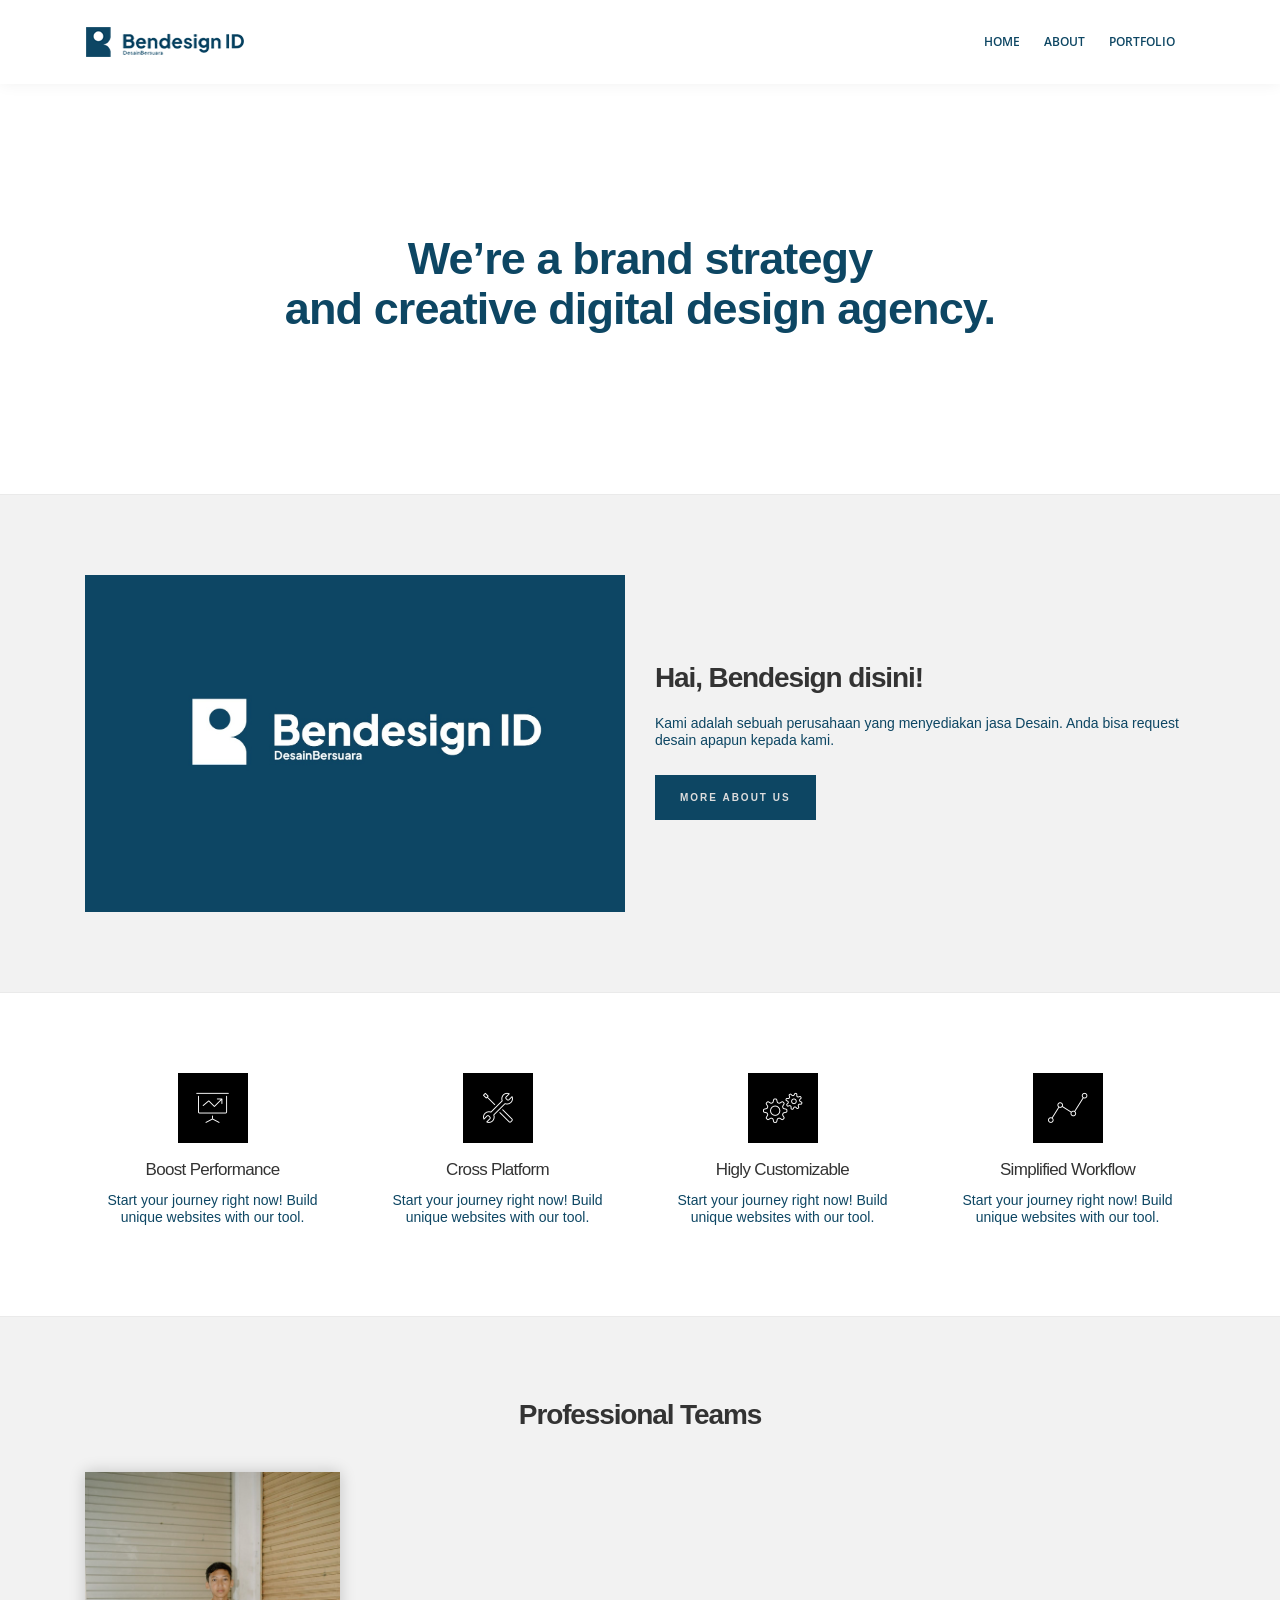
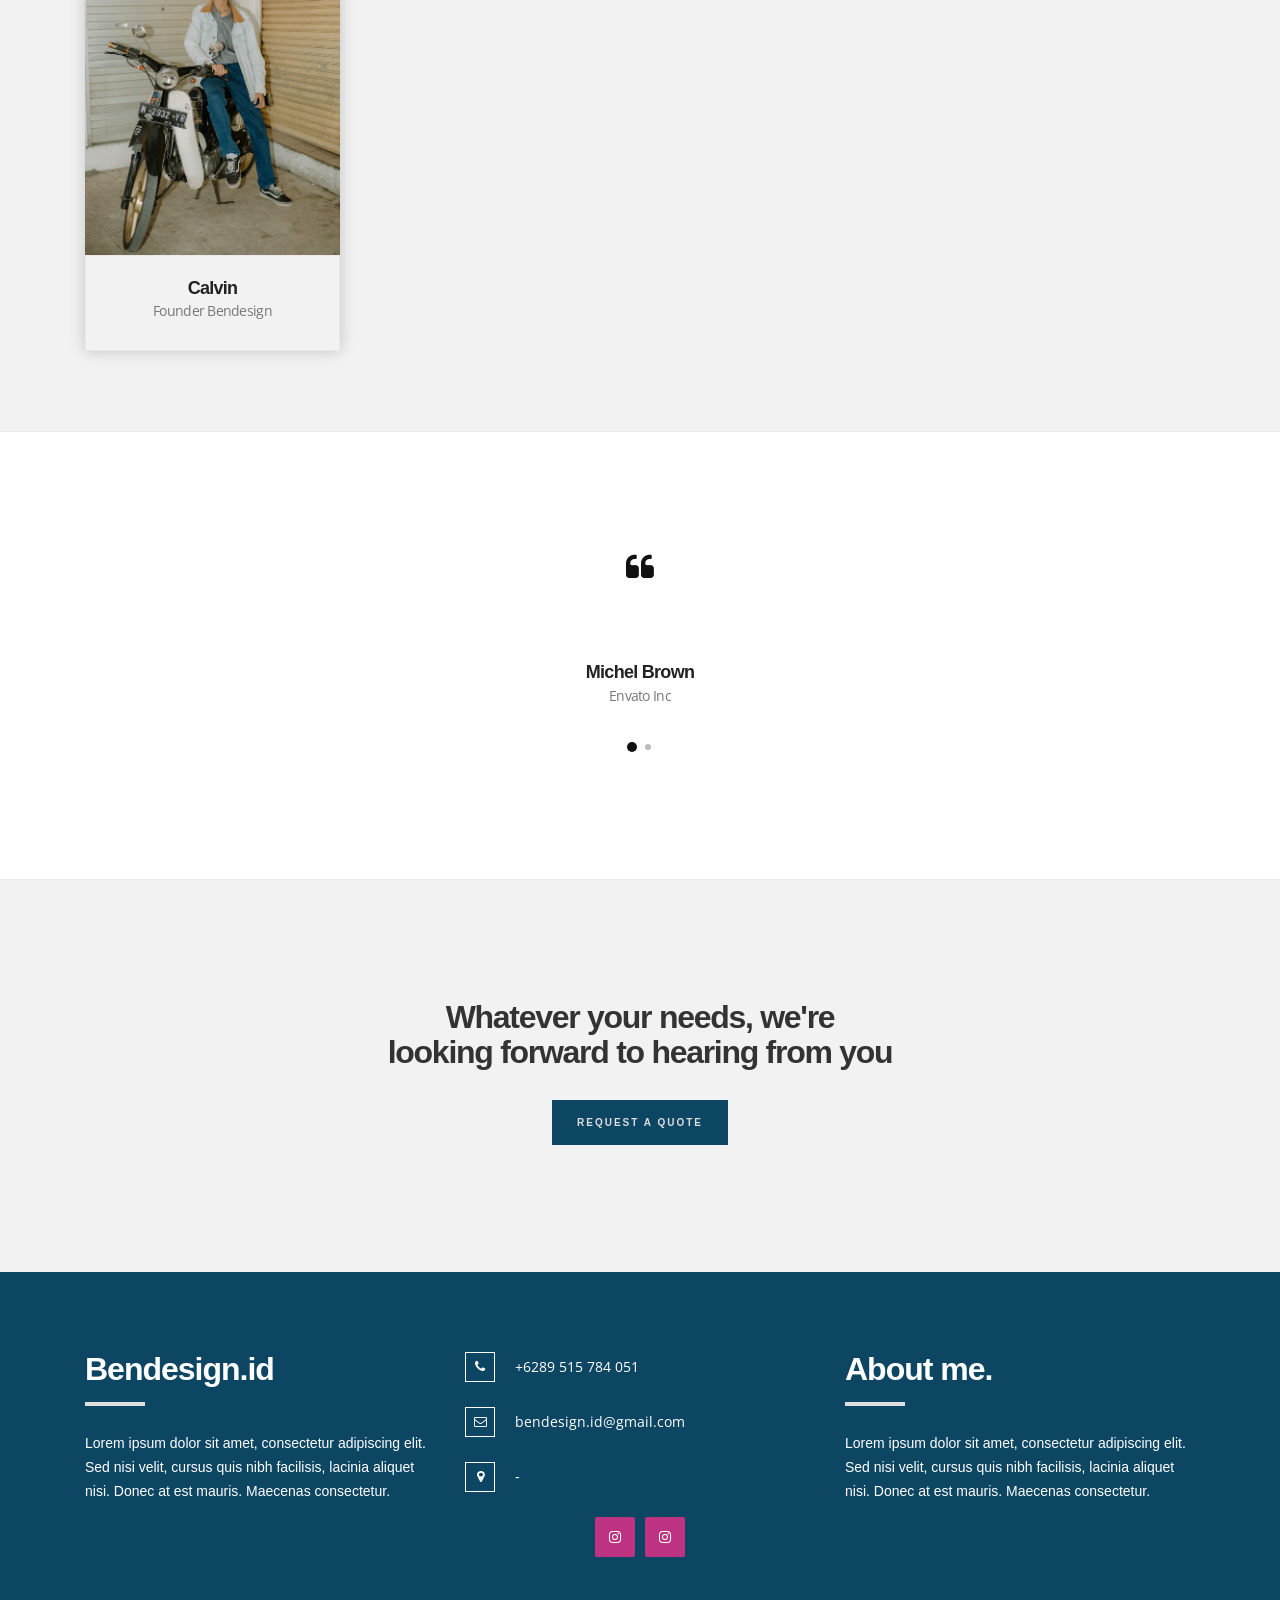
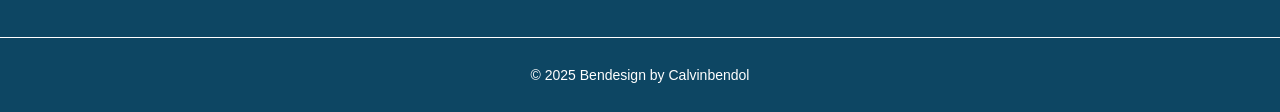
<file: about.html>
<!doctype html>
<!--[if lt IE 7]>      <html class="no-js lt-ie9 lt-ie8 lt-ie7" lang=""> <![endif]-->
<!--[if IE 7]>         <html class="no-js lt-ie9 lt-ie8" lang=""> <![endif]-->
<!--[if IE 8]>         <html class="no-js lt-ie9" lang=""> <![endif]-->
<!--[if gt IE 8]><!--> <html class="no-js" lang="en"> <!--<![endif]-->
    <head>
        <meta charset="utf-8">
        <meta name="viewport" content="width=device-width, initial-scale=1">
		<meta name="description" content="">
        <meta name="author" content="TeamXcel">
       
        <title>Bendesign | Design Studio</title>
        
		<link rel="shortcut icon" type="image/x-icon" href="img/Bendesign v2 no-01.png">

        <!-- Font Awesome Icons CSS -->
        <link rel="stylesheet" href="css/font-awesome.min.css">
        <!-- Themify Icons CSS -->
        <link rel="stylesheet" href="css/themify-icons.css">
        <!-- Elegant Font Icons CSS -->
        <link rel="stylesheet" href="css/elegant-font-icons.css">
        <!-- Elegant Line Icons CSS -->
        <link rel="stylesheet" href="css/elegant-line-icons.css">
        <!-- Animate Min CSS -->
        <link rel="stylesheet" href="css/animate.min.css">
		<!-- Bootstrap CSS -->
        <link rel="stylesheet" href="css/bootstrap.min.css">
		<!-- Venobox CSS -->
        <link rel="stylesheet" href="css/venobox/venobox.css">
		<!-- OWL-Carousel CSS -->
        <link rel="stylesheet" href="css/owl.carousel.css">
        <!-- Slick Nav CSS -->
        <link rel="stylesheet" href="css/slicknav.min.css">
		<!-- Main CSS -->
        <link rel="stylesheet" href="css/main.css">
		<!-- Responsive CSS -->
        <link rel="stylesheet" href="css/responsive.css">

        <script src="js/vendor/modernizr-2.8.3-respond-1.4.2.min.js"></script>
    </head>
    <body>
        <!--[if lt IE 8]>
            <p class="browserupgrade">You are using an <strong>outdated</strong> browser. Please <a href="http://browsehappy.com/">upgrade your browser</a> to improve your experience.</p>
        <![endif]-->
        
        <div class="site-preloader-wrap">
            <div class="spinner"></div>
        </div><!-- Preloader -->
        
        <header id="header" class="header-section">
            <div class="container">
                <div class="row d-flex align-items-center">
                    <div class="col-md-4">
                        <div class="site-branding">
                            <a href="#"><img src="img/Bende.png" alt="Brand"></a>
                        </div>
                    </div>
                    <div class="col-md-8  text-right">
                        <ul id="mainmenu" class="nav navbar-nav nav-menu">
                            <li class="active"> <a href="index.html">Home</a></li>
                            <li><a href="about.html">About</a></li>
                            <!-- <li><a href="services.html">Services</a></li> -->
                            <li><a href="portfolio.html">Portfolio</a></li>
                            <!-- <li><a href="blog.html">Blog</a> 
                                <ul>
                                   <li><a href="blog-single.html">Blog Single</a></li>
                                </ul>
                            </li> -->
                            <!-- <li> <a href="contact.html">Contact</a></li> -->
                        </ul>
                    </div>
                </div>
            </div>
        </header><!-- /Header Section -->
        
        <div class="header-height"></div>
        
        <section class="page-header bd-bottom padding">
            <div class="container">
                <div class="page-content text-center">
                    <h1>We’re a brand strategy <br> and creative digital design agency.</h1>
                </div>
            </div>
        </section><!-- /page-header -->
        
        <section class="about-section bg-grey bd-bottom padding">
            <div class="container">
                <div class="about-wrap row">
                    <div class="col-lg-6 sm-padding">
                        <img src="img/BendesignWallpape.jpeg" alt="img">
                    </div>
                    <div class="col-lg-6 sm-padding">
                        <div class="about-content">
                            <h2>Hai, Bendesign disini!</h2>
                            <h5 class="anjay">Kami adalah sebuah perusahaan yang menyediakan jasa Desain. Anda bisa request desain apapun kepada kami. <br> ‎ </h5>
                            <a href="#" class="default-btn">More About Us</a>
                        </div>
                    </div>
                </div>
            </div>
        </section><!-- /about-section -->
        
        <section class="service-section bd-bottom padding">
            <div class="container">
                <div class="row service-wrap">
                    <div class="col-lg-3 col-sm-6 sm-padding">
                        <div class="service-content text-center">
                            <i class="icon-presentation"></i>
                            <h3>Boost Performance</h3>
                            <h6>Start your journey right now! Build unique websites with our tool.</h6>
                        </div>
                    </div>
                    <div class="col-lg-3 col-sm-6 sm-padding">
                        <div class="service-content text-center">
                            <i class="icon-tools-2"></i>
                            <h3>Cross Platform</h3>
                            <h6>Start your journey right now! Build unique websites with our tool.</h6>
                        </div>
                    </div>
                    <div class="col-lg-3 col-sm-6 sm-padding">
                        <div class="service-content text-center">
                            <i class="icon-gears"></i>
                            <h3>Higly Customizable</h3>
                            <h6>Start your journey right now! Build unique websites with our tool.</h6>
                        </div>
                    </div>
                    <div class="col-lg-3 col-sm-6 sm-padding">
                        <div class="service-content text-center">
                            <i class="icon-linegraph"></i>
                            <h3>Simplified Workflow</h3>
                            <h6>Start your journey right now! Build unique websites with our tool.</h6>
                        </div>
                    </div>
                </div>
            </div>
        </section><!-- /service-section -->
        
        <section class="team-section bg-grey bd-bottom padding">
            <div class="container">
                <div class="section-heading mb-40 text-center">
                    <h2>Professional Teams</h2>
                </div>
                <div class="row team-wrap">
                    <div class="col-lg-3 col-sm-6 sm-padding">
                        <div class="team-box">
                            <img src="img/BRG05082.jpg" alt="img">
                            <div class="team-content">
                                <h3>Calvin <span>Founder Bendesign</span></h3>
                            </div>
                        </div>
                    </div>
                    <!-- <div class="col-lg-3 col-sm-6 sm-padding">
                        <div class="team-box">
                            <img src="img/team-2.jpg" alt="img">
                            <div class="team-content">
                                <h3>Veera Pamela <span>Google Inc</span></h3>
                            </div>
                        </div>
                    </div>
                    <div class="col-lg-3 col-sm-6 sm-padding">
                        <div class="team-box">
                            <img src="img/team-3.jpg" alt="img">
                            <div class="team-content">
                                <h3>Any Jakson <span>Behance Inc</span></h3>
                            </div>
                        </div>
                    </div>
                    <div class="col-lg-3 col-sm-6 sm-padding">
                        <div class="team-box">
                            <img src="img/team-4.jpg" alt="img">
                            <div class="team-content">
                                <h3>Michel Brown <span>Facebook Inc</span></h3>
                            </div>
                        </div>
                    </div> -->
                </div>
            </div>
        </section><!-- /team-section -->
        
        <section class="testimonial-section bd-bottom padding">
            <div class="container">
                <div id="testimonial-carousel" class="testimonial-carousel owl-carousel">
                    <div class="testi-item text-center">
                        <i class="fa fa-quote-left"></i>
                        <p>"The design is beautiful, elegant and minimal. The customer service was amazing, asked for a <br>404 page and they provided me one free of charge. "</p>
                        <h4>Michel Brown <span>Envato Inc</span></h4>
                    </div>
                    <div class="testi-item text-center">
                        <i class="fa fa-quote-left"></i>
                        <p>"The design is beautiful, elegant and minimal. The customer service was amazing, asked for a <br>404 page and they provided me one free of charge. "</p>
                        <h4>Michel Brown <span>Envato Inc</span></h4>
                    </div>    
                </div>
            </div>
        </section><!-- /testimonial-section -->
        
        <section class="cta-section bg-grey padding">
            <div class="container">
                <div class="cta-content text-center">
                    <h2>Whatever your needs, we're <br> looking forward to hearing from you</h2>
                    <a href="#" class="default-btn">Request a Quote</a>
                </div>
            </div>
        </section><!-- /cta-section -->
        
        <section class="footer-widget-section padding">
            <div class="container">
                <div class="row">
                    <div class="col-md-4 col-sm-6 xs-padding">
                        <div class="footer-widget">
                            <h2 class="text-white">Bendesign.id</h2>
                            <div class="sep"></div>
                            <p class="mb-0">Lorem ipsum dolor sit amet, consectetur adipiscing elit. Sed nisi velit, cursus quis nibh facilisis, lacinia aliquet nisi. Donec at est mauris. Maecenas consectetur.</p>
                        </div>
                    </div>
                    <div class="col-md-4 col-sm-6 xs-padding">
                        <div class="footer-widget">
                            <ul class="address">
                                <li><i class="fa fa-phone" style="color: #ffffff;"></i> <a href="#">+6289 515 784 051</a></li>
                                <li><i class="fa fa-envelope-o" style="color: #ffffff;"></i> <a href="bendesign.id@gmail.com">bendesign.id@gmail.com</a></li>
                                <li><i class="fa fa-map-marker" style="color: #ffffff;"></i> -</li>
                            </ul>
                            <ul class="social-icon">
                                <!-- <li class="facebook"><a href="#"><i class="fa fa-facebook"></i></a></li> -->
                                <!-- <li class="twitter"><a href="#"><i class="fa fa-twitter"></i></a></li> -->
                                <li class="instagram"><a href="https://instagram.com/bendesign.id"><i class="fa fa-instagram"></i></a></li>
                                <li class="instagram"><a href="https://instagram.com/calvinbendol"><i class="fa fa-instagram"></i></a></li>
                                <!-- <li class="pinterest"><a href="#"><i class="fa fa-pinterest"></i></a></li>
                                <li class="dribbble"><a href="#"><i class="fa fa-dribbble"></i></a></li> -->
                            </ul>
                        </div>
                    </div>
                    <div class="col-md-4 col-sm-6 xs-padding">
                        <div class="footer-widget">
                            <h2 class="text-white">About me.</h2>
                            <div class="sep"></div>
                            <p class="mb-0">Lorem ipsum dolor sit amet, consectetur adipiscing elit. Sed nisi velit, cursus quis nibh facilisis, lacinia aliquet nisi. Donec at est mauris. Maecenas consectetur.</p>
                        </div>
                    </div>
                </div>
            </div>
        </section><!-- /.footer-widget-section -->
        
        <footer class="copyright-text text-center">
            <div class="container">
                <p>&copy; 2025 Bendesign by Calvinbendol</p>
            </div>
        </footer><!-- /.copyright-text -->
        
		<a data-scroll href="#header" id="scroll-to-top"><i class="arrow_up"></i></a>
	
		<!-- jQuery Lib -->
		<script src="js/vendor/jquery-1.12.4.min.js"></script>
		<!-- Bootstrap JS -->
		<script src="js/vendor/bootstrap.min.js"></script>
		<!-- Tether JS -->
		<script src="js/vendor/tether.min.js"></script>
        <!-- Imagesloaded JS -->
        <script src="js/vendor/imagesloaded.pkgd.min.js"></script>
		<!-- OWL-Carousel JS -->
		<script src="js/vendor/owl.carousel.min.js"></script>
		<!-- isotope JS -->
		<script src="js/vendor/jquery.isotope.v3.0.2.js"></script>
		<!-- Smooth Scroll JS -->
		<script src="js/vendor/smooth-scroll.min.js"></script>
		<!-- venobox JS -->
		<script src="js/vendor/venobox.min.js"></script>
        <!-- Slick Nav JS -->
        <script src="js/vendor/jquery.slicknav.min.js"></script>
        <!-- Wow JS -->
		<script src="js/vendor/wow.min.js"></script>
		<!-- Contact JS -->
		<script src="js/contact.js"></script>
		<!-- Main JS -->
		<script src="js/main.js"></script>

    </body>
</html>
</file>
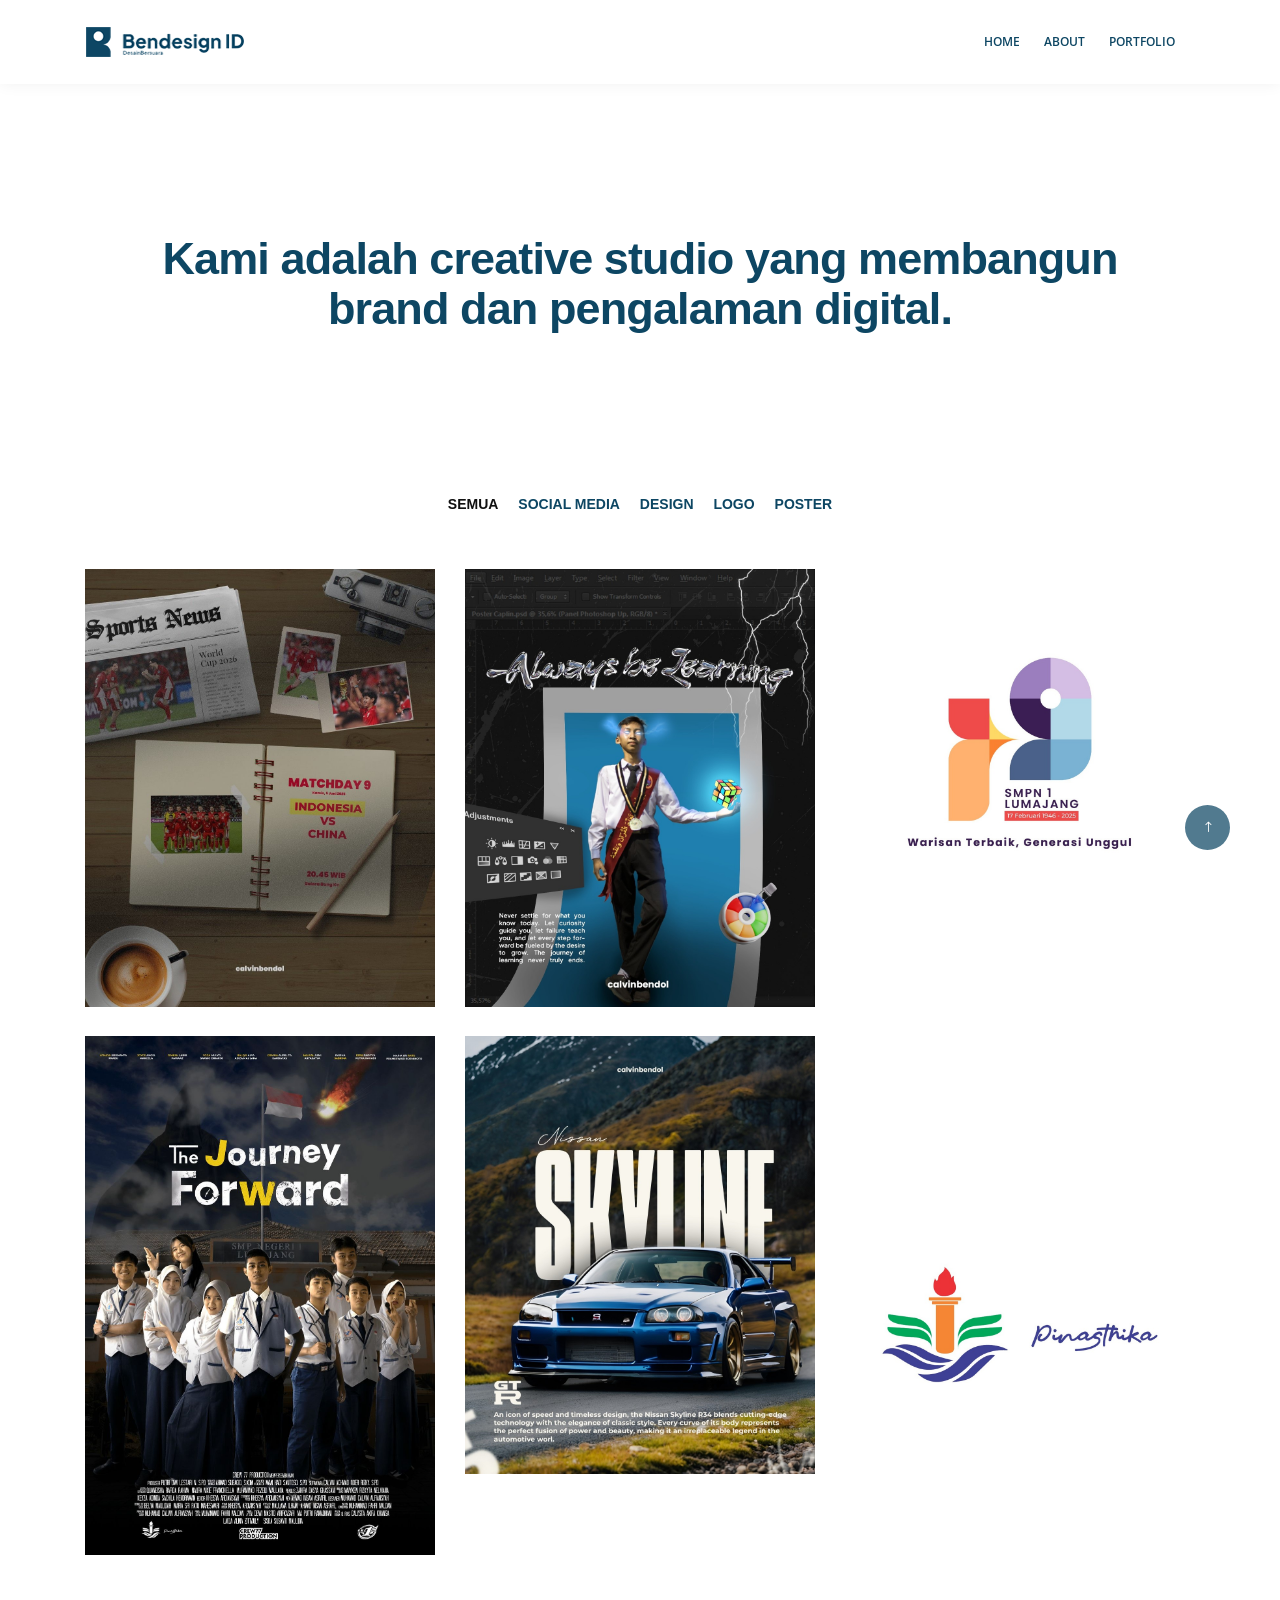
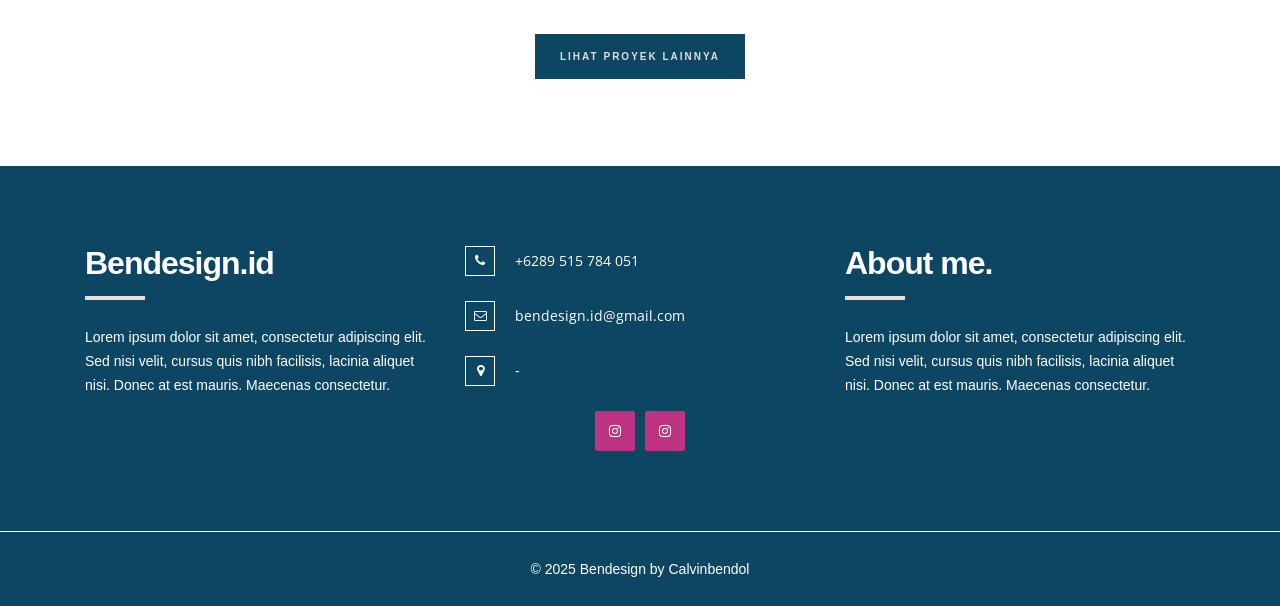
<file: port.html>
<!doctype html>
<!--[if lt IE 7]>      <html class="no-js lt-ie9 lt-ie8 lt-ie7" lang=""> <![endif]-->
<!--[if IE 7]>         <html class="no-js lt-ie9 lt-ie8" lang=""> <![endif]-->
<!--[if IE 8]>         <html class="no-js lt-ie9" lang=""> <![endif]-->
<!--[if gt IE 8]><!--> <html class="no-js" lang="en"> <!--<![endif]-->
    <head>
        <meta charset="utf-8">
        <meta name="viewport" content="width=device-width, initial-scale=1.0">
		<meta name="description" content="">
        <meta name="author" content="TeamXcel">
       
        <title>Bendesign | Design Studio</title>
        
		<link rel="shortcut icon" type="image/x-icon" href="img/Bendesign v2 no-01.png">

        <!-- Font Awesome Icons CSS -->
        <link rel="stylesheet" href="css/font-awesome.min.css">
        <!-- Themify Icons CSS -->
        <link rel="stylesheet" href="css/themify-icons.css">
        <!-- Elegant Font Icons CSS -->
        <link rel="stylesheet" href="css/elegant-font-icons.css">
        <!-- Elegant Line Icons CSS -->
        <link rel="stylesheet" href="css/elegant-line-icons.css">
		<!-- Bootstrap CSS -->
        <link rel="stylesheet" href="css/bootstrap.min.css">
        <!-- CSS Animation -->
        <link rel="stylesheet" href="css/animate.min.css">
		<!-- Venobox CSS -->
        <link rel="stylesheet" href="css/venobox/venobox.css">
		<!-- OWL-Carousel CSS -->
        <link rel="stylesheet" href="css/owl.carousel.css">
        <!-- Slick Nav CSS -->
        <link rel="stylesheet" href="css/slicknav.min.css">
		<!-- Main CSS -->
        <link rel="stylesheet" href="css/main.css">
		<!-- Responsive CSS -->
        <link rel="stylesheet" href="css/responsive.css">

        <script src="js/vendor/modernizr-2.8.3-respond-1.4.2.min.js"></script>
    </head>
    <body>
        <!--[if lt IE 8]>
            <p class="browserupgrade">You are using an <strong>outdated</strong> browser. Please <a href="http://browsehappy.com/">upgrade your browser</a> to improve your experience.</p>
        <![endif]-->
        
        <div class="site-preloader-wrap">
            <div class="spinner"></div>
        </div><!-- Preloader -->
        
        <header id="header" class="header-section">
            <div class="container">
                <div class="row d-flex align-items-center">
                    <div class="col-md-4">
                        <div class="site-branding">
                            <a href="#"><img src="img/Bende.png" alt="Brand"></a>
                        </div>
                    </div>
                    <div class="col-md-8  text-right">
                        <ul id="mainmenu" class="nav navbar-nav nav-menu">
                            <li class="active"> <a href="index.html">Home</a></li>
                            <li><a href="about.html">About</a></li>
                            <!-- <li><a href="services.html">Services</a></li> -->
                            <li><a href="portfolio.html">Portfolio</a></li>
                            <!-- <li><a href="blog.html">Blog</a>  -->
                                <!-- <ul>
                                   <li><a href="blog-single.html">Blog Single</a></li>
                                </ul> -->
                            </li>
                            <!-- <li> <a href="contact.html">Contact</a></li> -->
                        </ul>
                    </div>
                </div>
            </div>
        </header><!-- /Header Section -->
        
        <div class="header-height"></div>
        
        <section class="hero-section">
            <div class="container">
                <div class="hero-content text-center">
                    <h1>Kami adalah creative studio yang membangun <br> brand dan pengalaman digital.</h1>
                </div>
            </div>
            <span class="scroll-down"></span>
        </section><!-- /Hero Section -->
        
        <section class="portfolio-section padding">
            <div class="container">
               <div class="row">
                    <ul class="portfolio-filter text-center mb-30">
                        <li class="active" data-filter="*">Semua</li>
                        <li data-filter=".sosialmedia">Social Media</li>
                        <li data-filter=".design">Design</li>
                        <li data-filter=".logo">Logo</li>
                        <li data-filter=".poster">Poster</li>
                    </ul><!-- /.Work filter -->
                </div>
                <div class="row portfolio-items">
                    <div class="col-md-4 col-sm-6 pd-15 single-item sosialmedia design">
                        <div class="portfolio-box">
                            <img src="img/PosterMDINAvsCH.jpeg" alt="img">
                            <div class="portfolio-inner">
                                <div class="portfolio-content">
                                    <h3><a href="#1">Poster Matchday</a></h3>
                                    <span>Sosial Media</span>
                                </div>
                            </div>
                        </div>
                    </div><!-- /Portfolio-1 -->
                    <div class="col-md-4 col-sm-6 pd-15 single-item design sosialmedia">
                        <div class="portfolio-box">
                            <img src="img/PosterCapli.jpeg" alt="img">
                            <div class="portfolio-inner">
                                <div class="portfolio-content">
                                    <h3><a href="#1">Individual Poster</a></h3>
                                    <span>Design</span>
                                </div>
                            </div>
                        </div>
                    </div><!-- /Portfolio-2 -->
                    <div class="col-md-4 col-sm-6 pd-15 single-item logo marketing">
                        <div class="portfolio-box">
                            <img src="img/LogoHutSPENSALU-0.jpeg" alt="img">
                            <div class="portfolio-inner">
                                <div class="portfolio-content">
                                    <h3><a href="#1">Logo HUT</a></h3>
                                    <span>Logo Design</span>
                                </div>
                            </div>
                        </div>
                    </div><!-- /Portfolio-3 -->
                    <div class="col-md-4 col-sm-6 pd-15 single-item design poster">
                        <div class="portfolio-box">
                            <img src="img/PosterFilmVTSRevisi2x-mi.jpeg" alt="img">
                            <div class="portfolio-inner">
                                <div class="portfolio-content">
                                    <h3><a href="#1">Poster VTS Official</a></h3>
                                    <span>Poster</span>
                                </div>
                            </div>
                        </div>
                    </div><!-- /Portfolio-4 -->
                    <div class="col-md-4 col-sm-6 pd-15 single-item design sosialmedia">
                        <div class="portfolio-box">
                            <img src="img/PosterMobi.jpeg" alt="img">
                            <div class="portfolio-inner">
                                <div class="portfolio-content">
                                    <h3><a href="#1">Poster Mobil</a></h3>
                                    <span>Design</span>
                                </div>
                            </div>
                        </div>
                    </div><!-- /Portfolio-5 -->
                    <div class="col-md-4 col-sm-6 pd-15 single-item logo design">
                        <div class="portfolio-box">
                            <img src="img/LogoAngkatanNoBG-0.jpeg" alt="img">
                            <div class="portfolio-inner">
                                <div class="portfolio-content">
                                    <h3><a href="#1">Logo Angkatan</a></h3>
                                    <span>Logo</span>
                                </div>
                            </div>
                        </div>
                    </div><!-- /Portfolio-6 -->
                </div>
                <div class="load-more-btn text-center mt-30">
                    <a href="portfolio.html" class="default-btn">Lihat Proyek Lainnya</a>
                </div>
            </div>
        </section><!-- /Portfolio Section -->

        <section class="footer-widget-section padding">
            <div class="container">
                <div class="row">
                    <div class="col-md-4 col-sm-6 xs-padding">
                        <div class="footer-widget">
                            <h2 class="text-white">Bendesign.id</h2>
                            <div class="sep"></div>
                            <p class="mb-0">Lorem ipsum dolor sit amet, consectetur adipiscing elit. Sed nisi velit, cursus quis nibh facilisis, lacinia aliquet nisi. Donec at est mauris. Maecenas consectetur.</p>
                        </div>
                    </div>
                    <div class="col-md-4 col-sm-6 xs-padding">
                        <div class="footer-widget">
                            <ul class="address">
                                <li><i class="fa fa-phone" style="color: #ffffff;"></i> <a href="#">+6289 515 784 051</a></li>
                                <li><i class="fa fa-envelope-o" style="color: #ffffff;"></i> <a href="bendesign.id@gmail.com">bendesign.id@gmail.com</a></li>
                                <li><i class="fa fa-map-marker" style="color: #ffffff;"></i> -</li>
                            </ul>
                            <ul class="social-icon">
                                <!-- <li class="facebook"><a href="#"><i class="fa fa-facebook"></i></a></li>
                                <li class="twitter"><a href="#"><i class="fa fa-twitter"></i></a></li> -->
                                <li class="instagram"><a href="https://instagram.com/bendesign.id"><i class="fa fa-instagram"></i></a></li>
                                <li class="instagram"><a href="https://instagram.com/calvinbendol"><i class="fa fa-instagram"></i></a></li>
                                <!-- <li class="pinterest"><a href="#"><i class="fa fa-pinterest"></i></a></li>
                                <li class="dribbble"><a href="#"><i class="fa fa-dribbble"></i></a></li> -->
                            </ul>
                        </div>
                    </div>
                    <div class="col-md-4 col-sm-6 xs-padding">
                        <div class="footer-widget">
                            <h2 class="text-white">About me.</h2>
                            <div class="sep"></div>
                            <p class="mb-0">Lorem ipsum dolor sit amet, consectetur adipiscing elit. Sed nisi velit, cursus quis nibh facilisis, lacinia aliquet nisi. Donec at est mauris. Maecenas consectetur.</p>
                        </div>
                    </div>
                </div>
            </div>
        </section><!-- /.footer-widget-section -->
        
        <footer class="copyright-text text-center">
            <div class="container">
                <p>&copy; 2025 Bendesign by Calvinbendol</p>
            </div>
        </footer><!-- /.copyright-text -->
        
		<a data-scroll href="#header" id="scroll-to-top"><i class="arrow_up"></i></a>
	
		<!-- jQuery Lib -->
		<script src="js/vendor/jquery-1.12.4.min.js"></script>
		<!-- Bootstrap JS -->
		<script src="js/vendor/bootstrap.min.js"></script>
		<!-- Tether JS -->
		<script src="js/vendor/tether.min.js"></script>
        <!-- Imagesloaded JS -->
        <script src="js/vendor/imagesloaded.pkgd.min.js"></script>
		<!-- OWL-Carousel JS -->
		<script src="js/vendor/owl.carousel.min.js"></script>
		<!-- isotope JS -->
		<script src="js/vendor/jquery.isotope.v3.0.2.js"></script>
		<!-- Smooth Scroll JS -->
		<script src="js/vendor/smooth-scroll.min.js"></script>
		<!-- venobox JS -->
		<script src="js/vendor/venobox.min.js"></script>
        <!-- Slick Nav JS -->
        <script src="js/vendor/jquery.slicknav.min.js"></script>
        <!-- Wow JS -->
		<script src="js/vendor/wow.min.js"></script>
		<!-- Contact JS -->
		<script src="js/contact.js"></script>
		<!-- Main JS -->
		<script src="js/main.js"></script>

    </body>
</html>
</file>
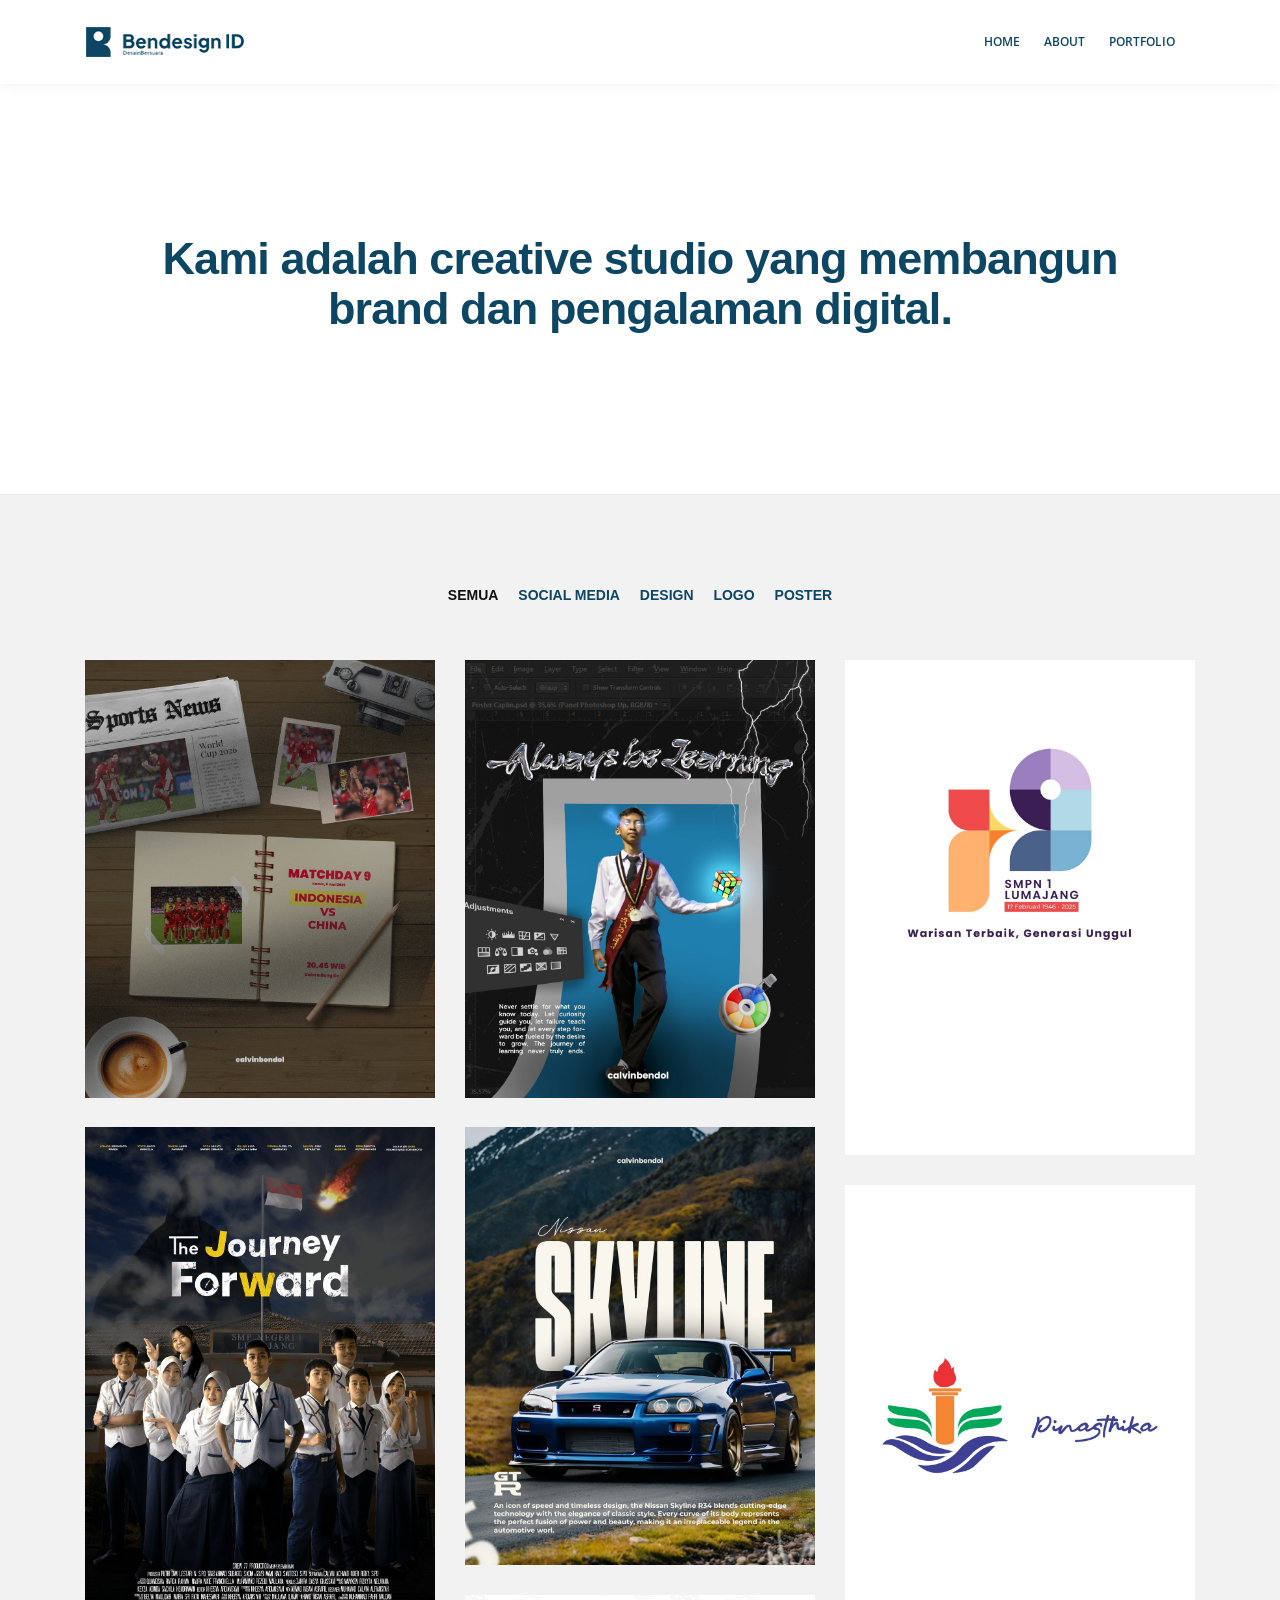
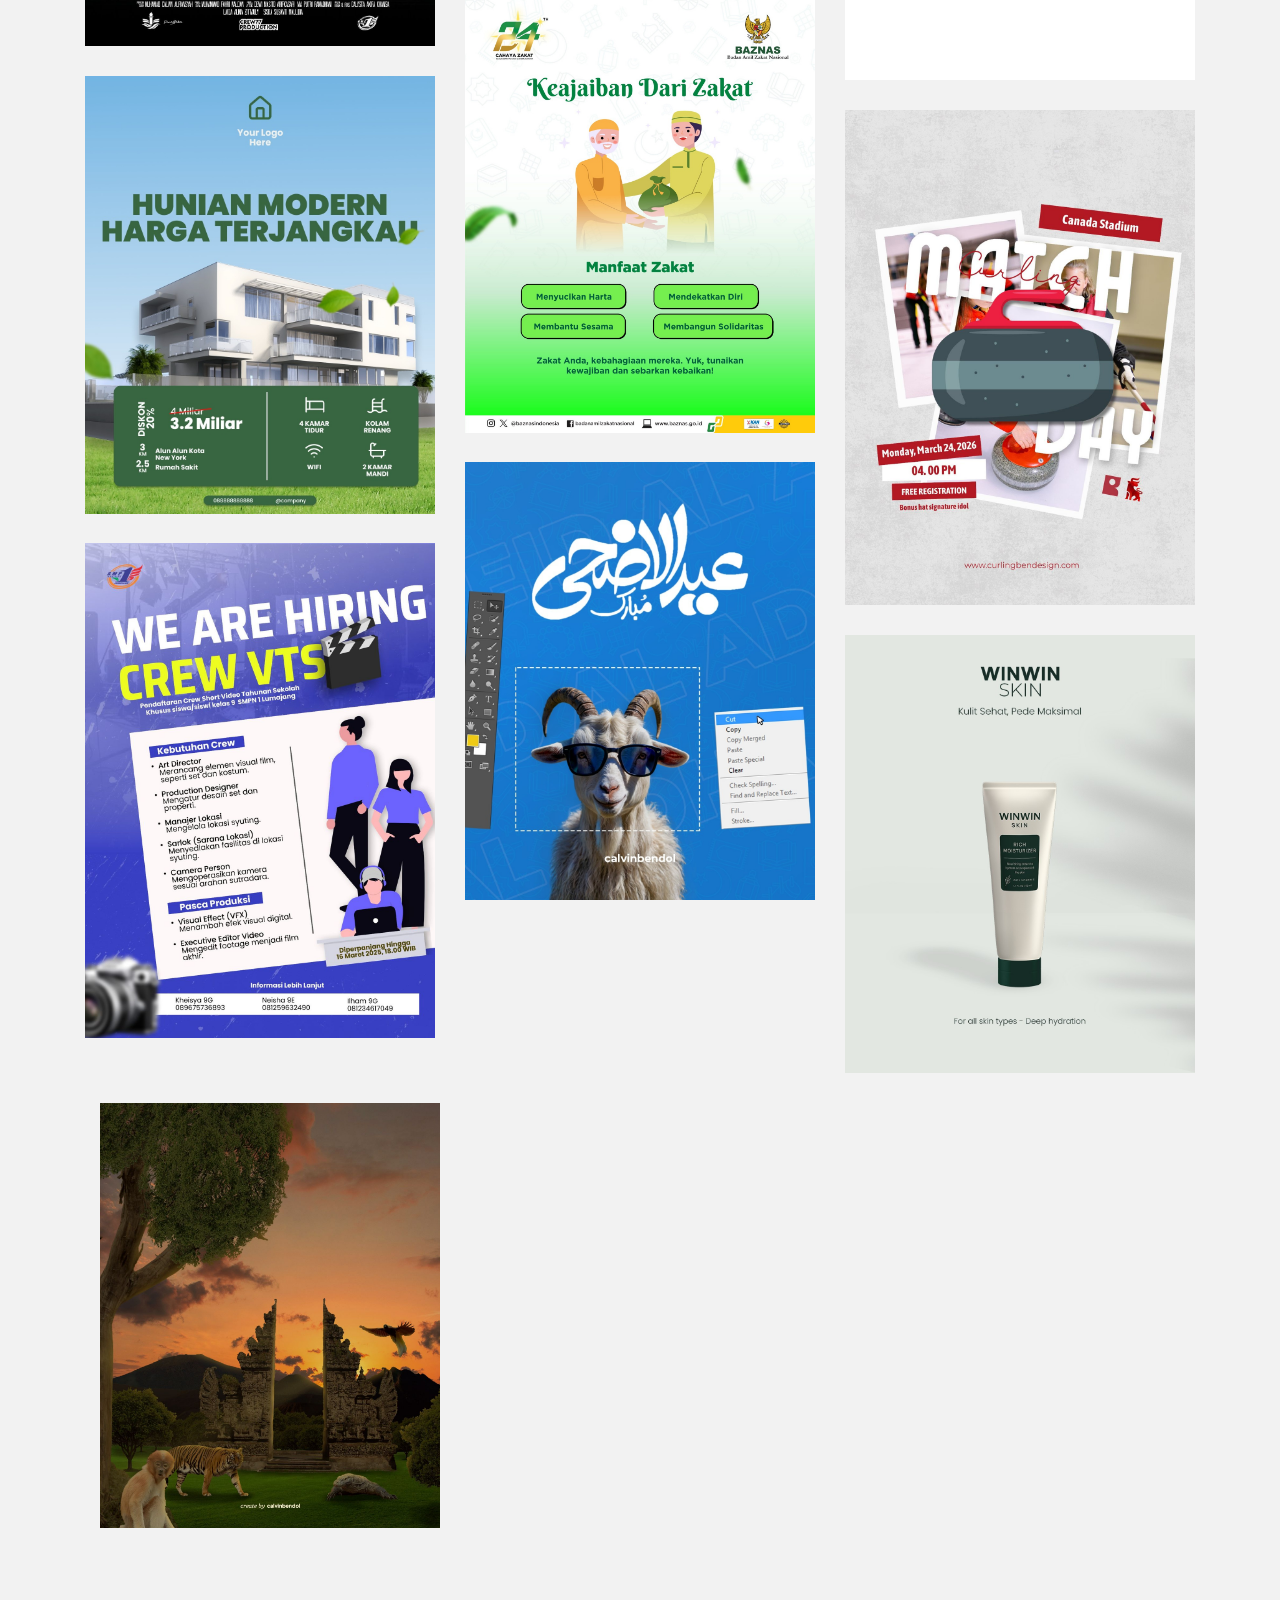
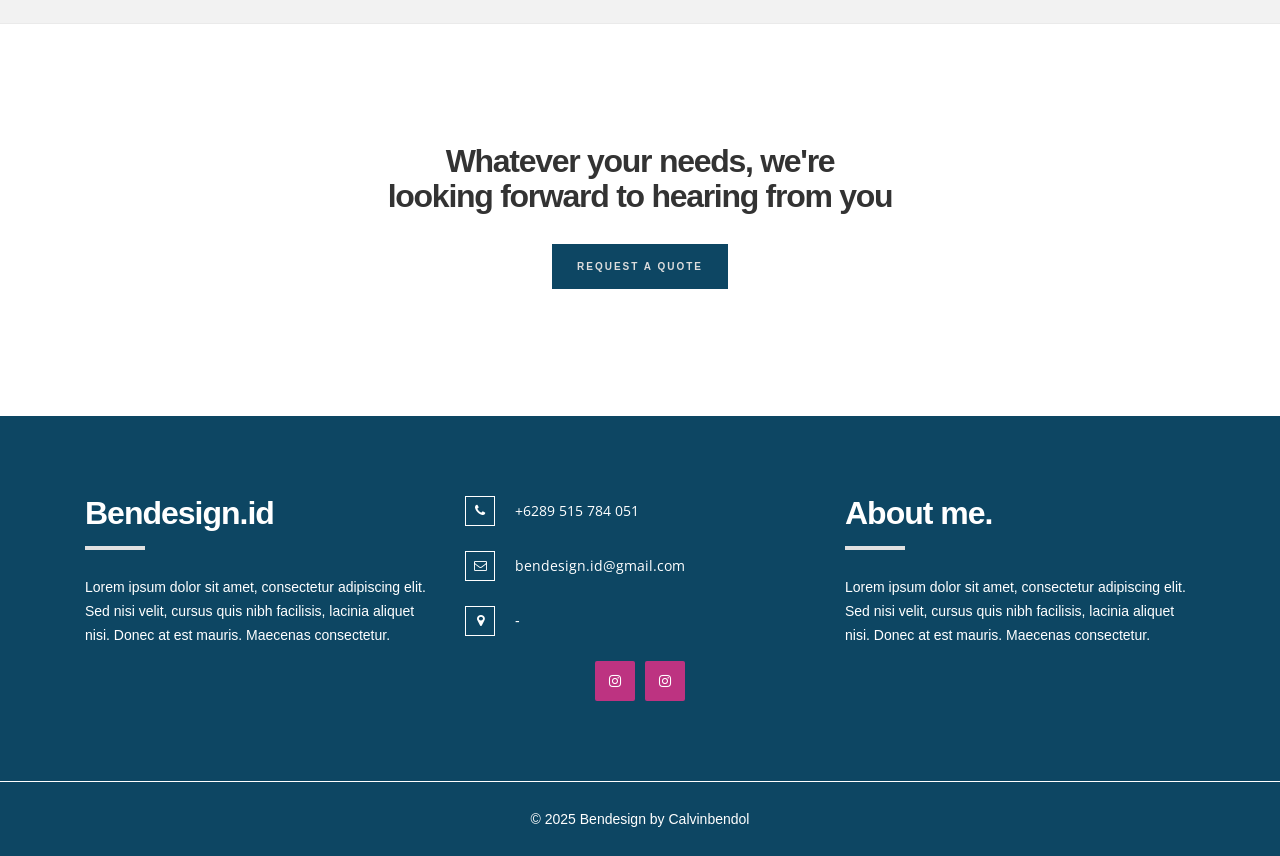
<file: portfolio.html>
<!doctype html>
<!--[if lt IE 7]>      <html class="no-js lt-ie9 lt-ie8 lt-ie7" lang=""> <![endif]-->
<!--[if IE 7]>         <html class="no-js lt-ie9 lt-ie8" lang=""> <![endif]-->
<!--[if IE 8]>         <html class="no-js lt-ie9" lang=""> <![endif]-->
<!--[if gt IE 8]><!--> <html class="no-js" lang="en"> <!--<![endif]-->
    <head>
        <meta charset="utf-8">
        <meta name="viewport" content="width=device-width, initial-scale=1">
		<meta name="description" content="">
        <meta name="author" content="TeamXcel">
       
        <title>Bendesign | Design Studio</title>
        
		<link rel="shortcut icon" type="image/x-icon" href="img/Bendesign v2 no-01.png">

        <!-- Font Awesome Icons CSS -->
        <link rel="stylesheet" href="css/font-awesome.min.css">
        <!-- Themify Icons CSS -->
        <link rel="stylesheet" href="css/themify-icons.css">
        <!-- Elegant Font Icons CSS -->
        <link rel="stylesheet" href="css/elegant-font-icons.css">
        <!-- Elegant Line Icons CSS -->
        <link rel="stylesheet" href="css/elegant-line-icons.css">
        <!-- Animate Min CSS -->
        <link rel="stylesheet" href="css/animate.min.css">
		<!-- Bootstrap CSS -->
        <link rel="stylesheet" href="css/bootstrap.min.css">
		<!-- Venobox CSS -->
        <link rel="stylesheet" href="css/venobox/venobox.css">
		<!-- OWL-Carousel CSS -->
        <link rel="stylesheet" href="css/owl.carousel.css">
        <!-- Slick Nav CSS -->
        <link rel="stylesheet" href="css/slicknav.min.css">
		<!-- Main CSS -->
        <link rel="stylesheet" href="css/main.css">
		<!-- Responsive CSS -->
        <link rel="stylesheet" href="css/responsive.css">

        <script src="js/vendor/modernizr-2.8.3-respond-1.4.2.min.js"></script>
    </head>
    <body>
        <!--[if lt IE 8]>
            <p class="browserupgrade">You are using an <strong>outdated</strong> browser. Please <a href="http://browsehappy.com/">upgrade your browser</a> to improve your experience.</p>
        <![endif]-->
        
        <div class="site-preloader-wrap">
            <div class="spinner"></div>
        </div><!-- Preloader -->
        
        <header id="header" class="header-section">
            <div class="container">
                <div class="row d-flex align-items-center">
                    <div class="col-md-4">
                        <div class="site-branding">
                            <a href="#"><img src="img/Bende.png" alt="Brand"></a>
                        </div>
                    </div>
                    <div class="col-md-8  text-right">
                        <ul id="mainmenu" class="nav navbar-nav nav-menu">
                            <li class="active"> <a href="index.html">Home</a></li>
                            <li><a href="about.html">About</a></li>
                            <!-- <li><a href="services.html">Services</a></li> -->
                            <li><a href="portfolio.html">Portfolio</a></li>
                            <!-- <li><a href="blog.html">Blog</a> 
                                <ul>
                                   <li><a href="blog-single.html">Blog Single</a></li>
                                </ul>
                            </li> -->
                            <!-- <li> <a href="contact.html">Contact</a></li> -->
                        </ul>
                    </div>
                </div>
            </div>
        </header><!-- /Header Section -->
        
        <div class="header-height"></div>
        
        <section class="page-header bd-bottom padding">
            <div class="container">
                <div class="page-content text-center">
                    <h1>Kami adalah creative studio yang membangun <br> brand dan pengalaman digital.</h1>
                </div>
            </div>
        </section><!-- /page-header -->
        
        <section class="portfolio-inner-section bg-grey bd-bottom padding">
            <div class="container">
               <div class="row">
                    <ul class="portfolio-filter text-center mb-30">
                        <li class="active" data-filter="*">Semua</li>
                        <li data-filter=".sosialmedia">Social Media</li>
                        <li data-filter=".design">Design</li>
                        <li data-filter=".logo">Logo</li>
                        <li data-filter=".poster">Poster</li>
                    </ul><!-- /.Work filter -->
                </div>
                <div class="row portfolio-items">
                    <div class="col-md-4 col-sm-6 pd-15 single-item sosialmedia design">
                        <div class="portfolio-box">
                            <img src="img/PosterMDINAvsCH.jpeg" alt="img">
                            <div class="portfolio-inner">
                                <div class="portfolio-content">
                                    <h3><a href="#1">Poster Matchday</a></h3>
                                    <span>Sosial Media</span>
                                </div>
                            </div>
                        </div>
                    </div><!-- /Portfolio-1 -->
                    <div class="col-md-4 col-sm-6 pd-15 single-item design sosialmedia">
                        <div class="portfolio-box">
                            <img src="img/PosterCapli.jpeg" alt="img">
                            <div class="portfolio-inner">
                                <div class="portfolio-content">
                                    <h3><a href="#1">Individual Poster</a></h3>
                                    <span>Design</span>
                                </div>
                            </div>
                        </div>
                    </div><!-- /Portfolio-2 -->
                    <div class="col-md-4 col-sm-6 pd-15 single-item logo marketing">
                        <div class="portfolio-box">
                            <img src="img/LogoHutSPENSALU-0.jpeg" alt="img">
                            <div class="portfolio-inner">
                                <div class="portfolio-content">
                                    <h3><a href="#1">Logo HUT</a></h3>
                                    <span>Logo Design</span>
                                </div>
                            </div>
                        </div>
                    </div><!-- /Portfolio-3 -->
                    <div class="col-md-4 col-sm-6 pd-15 single-item design poster">
                        <div class="portfolio-box">
                            <img src="img/PosterFilmVTSRevisi2x-mi.jpeg" alt="img">
                            <div class="portfolio-inner">
                                <div class="portfolio-content">
                                    <h3><a href="#1">Poster VTS Official</a></h3>
                                    <span>Poster</span>
                                </div>
                            </div>
                        </div>
                    </div><!-- /Portfolio-4 -->
                    <div class="col-md-4 col-sm-6 pd-15 single-item design sosialmedia">
                        <div class="portfolio-box">
                            <img src="img/PosterMobi.jpeg" alt="img">
                            <div class="portfolio-inner">
                                <div class="portfolio-content">
                                    <h3><a href="#1">Poster Mobil</a></h3>
                                    <span>Design</span>
                                </div>
                            </div>
                        </div>
                    </div><!-- /Portfolio-5 -->
                    <div class="col-md-4 col-sm-6 pd-15 single-item logo design">
                        <div class="portfolio-box">
                            <img src="img/LogoAngkatanNoBG-0.jpeg" alt="img">
                            <div class="portfolio-inner">
                                <div class="portfolio-content">
                                    <h3><a href="#1">Logo Angkatan</a></h3>
                                    <span>Logo</span>
                                </div>
                            </div>
                        </div>
                    </div><!-- /Portfolio-6 -->
                    <div class="col-md-4 col-sm-6 pd-15 single-item poster design">
                        <div class="portfolio-box">
                            <img src="img/PosterHUT1200x1500pxWhite_Ne.jpeg" alt="img">
                            <div class="portfolio-inner">
                                <div class="portfolio-content">
                                    <h3><a href="#1">Poster Lomba</a></h3>
                                    <span>Poster</span>
                                </div>
                            </div>
                        </div>
                    </div><!-- /Portfolio-7 -->
                    <div class="col-md-4 col-sm-6 pd-15 single-item design poster">
                        <div class="portfolio-box">
                            <img src="img/PosterPerumaha.jpeg" alt="img">
                            <div class="portfolio-inner">
                                <div class="portfolio-content">
                                    <h3><a href="#1">Poster Perumahan</a></h3>
                                    <span>Poster</span>
                                </div>
                            </div>
                        </div>
                    </div><!-- /Portfolio-8 -->
                    <div class="col-md-4 col-sm-6 pd-15 single-item poster design">
                        <div class="portfolio-box">
                            <img src="img/CURLIN.jpeg" alt="img">
                            <div class="portfolio-inner">
                                <div class="portfolio-content">
                                    <h3><a href="#1">Poster Olahraga</a></h3>
                                    <span>Poster</span>
                                </div>
                            </div>
                        </div>
                    </div><!-- /Portfolio-9 -->
                    <div class="col-md-4 col-sm-6 pd-15 single-item poster design sosialmedia">
                        <div class="portfolio-box">
                            <img src="img/HappyEidAdh.jpeg" alt="img">
                            <div class="portfolio-inner">
                                <div class="portfolio-content">
                                    <h3><a href="#1">Poster Sosial Media</a></h3>
                                    <span>Poster Sosial Media</span>
                                </div>
                            </div>
                        </div>
                    </div><!-- /Portfolio-10 -->
                    <div class="col-md-4 col-sm-6 pd-15 single-item poster design">
                        <div class="portfolio-box">
                            <img src="img/HiringCrewVTS.jpeg" alt="img">
                            <div class="portfolio-inner">
                                <div class="portfolio-content">
                                    <h3><a href="#1">Poster Requirement</a></h3>
                                    <span>Poster</span>
                                </div>
                            </div>
                        </div>
                    </div><!-- /Portfolio-11 -->
                    <div class="col-md-4 col-sm-6 pd-15 single-item poster design">
                        <div class="portfolio-box">
                            <img src="img/PosterAnjayyh.jpeg" alt="img">
                            <div class="portfolio-inner">
                                <div class="portfolio-content">
                                    <h3><a href="#1">Poster Manipulasi</a></h3>
                                    <span>Poster</span>
                                </div>
                            </div>
                        </div>
                    </div><!-- /Portfolio-12 -->
					</div><!-- /Portfolio-12 --><div class="col-md-4 col-sm-6 pd-15 single-item poster design">
                        <div class="portfolio-box">
                            <img src="img/DigitalImaging.jpg" alt="img">
                            <div class="portfolio-inner">
                                <div class="portfolio-content">
                                    <h3><a href="#1">Digital Imaging</a></h3>
                                    <span>Poster</span>
                                </div>
                            </div>
                        </div>
                    </div><!-- /Portfolio-13 -->
                </div>
                <!-- <div class="load-more-btn text-center mt-30">
                    <a href="#" class="default-btn">Load More Projects</a>
                </div> -->
            </div>
        </section><!-- /Portfolio Section -->
        
        <section class="cta-section padding">
            <div class="container">
                <div class="cta-content text-center">
                    <h2>Whatever your needs, we're <br> looking forward to hearing from you</h2>
                    <a href="#" class="default-btn">Request a Quote</a>
                </div>
            </div>
        </section><!-- /cta-section -->
        
        <section class="footer-widget-section padding">
            <div class="container">
                <div class="row">
                    <div class="col-md-4 col-sm-6 xs-padding">
                        <div class="footer-widget">
                            <h2 class="text-white">Bendesign.id</h2>
                            <div class="sep"></div>
                            <p class="mb-0">Lorem ipsum dolor sit amet, consectetur adipiscing elit. Sed nisi velit, cursus quis nibh facilisis, lacinia aliquet nisi. Donec at est mauris. Maecenas consectetur.</p>
                        </div>
                    </div>
                    <div class="col-md-4 col-sm-6 xs-padding">
                        <div class="footer-widget">
                            <ul class="address">
                                <li><i class="fa fa-phone" style="color: #ffffff;"></i> <a href="#">+6289 515 784 051</a></li>
                                <li><i class="fa fa-envelope-o" style="color: #ffffff;"></i> <a href="bendesign.id@gmail.com">bendesign.id@gmail.com</a></li>
                                <li><i class="fa fa-map-marker" style="color: #ffffff;"></i> -</li>
                            </ul>
                            <ul class="social-icon">
                                <!-- <li class="facebook"><a href="#"><i class="fa fa-facebook"></i></a></li> -->
                                <!-- <li class="twitter"><a href="#"><i class="fa fa-twitter"></i></a></li> -->
                                <li class="instagram"><a href="https://instagram.com/bendesign.id"><i class="fa fa-instagram"></i></a></li>
                                <li class="instagram"><a href="https://instagram.com/calvinbendol"><i class="fa fa-instagram"></i></a></li>
                                <!-- <li class="pinterest"><a href="#"><i class="fa fa-pinterest"></i></a></li>
                                <li class="dribbble"><a href="#"><i class="fa fa-dribbble"></i></a></li> -->
                            </ul>
                        </div>
                    </div>
                    <div class="col-md-4 col-sm-6 xs-padding">
                        <div class="footer-widget">
                            <h2 class="text-white">About me.</h2>
                            <div class="sep"></div>
                            <p class="mb-0">Lorem ipsum dolor sit amet, consectetur adipiscing elit. Sed nisi velit, cursus quis nibh facilisis, lacinia aliquet nisi. Donec at est mauris. Maecenas consectetur.</p>
                        </div>
                    </div>
                </div>
            </div>
        </section><!-- /.footer-widget-section -->
        
        <footer class="copyright-text text-center">
            <div class="container">
                <p>&copy; 2025 Bendesign by Calvinbendol</p>
            </div>
        </footer><!-- /.copyright-text -->
        
		<a data-scroll href="#header" id="scroll-to-top"><i class="arrow_up"></i></a>
	
		<!-- jQuery Lib -->
		<script src="js/vendor/jquery-1.12.4.min.js"></script>
		<!-- Bootstrap JS -->
		<script src="js/vendor/bootstrap.min.js"></script>
		<!-- Tether JS -->
		<script src="js/vendor/tether.min.js"></script>
        <!-- Imagesloaded JS -->
        <script src="js/vendor/imagesloaded.pkgd.min.js"></script>
		<!-- OWL-Carousel JS -->
		<script src="js/vendor/owl.carousel.min.js"></script>
		<!-- isotope JS -->
		<script src="js/vendor/jquery.isotope.v3.0.2.js"></script>
		<!-- Smooth Scroll JS -->
		<script src="js/vendor/smooth-scroll.min.js"></script>
		<!-- venobox JS -->
		<script src="js/vendor/venobox.min.js"></script>
        <!-- Slick Nav JS -->
        <script src="js/vendor/jquery.slicknav.min.js"></script>
        <!-- Wow JS -->
		<script src="js/vendor/wow.min.js"></script>
		<!-- Contact JS -->
		<script src="js/contact.js"></script>
		<!-- Main JS -->
		<script src="js/main.js"></script>

    </body>
</html>
</file>
<file: css/themify-icons.css>
@font-face{font-family:themify;src:url(../fonts/themify.eot?-fvbane);src:url(../fonts/themify.eot?#iefix-fvbane) format('embedded-opentype'),url(../fonts/themify.woff?-fvbane) format('woff'),url(../fonts/themify.ttf?-fvbane) format('truetype'),url(../fonts/themify.svg?-fvbane#themify) format('svg');font-weight:400;font-style:normal}[class*=" ti-"],[class^=ti-]{font-family:themify;speak:none;font-style:normal;font-weight:400;font-variant:normal;text-transform:none;line-height:1;-webkit-font-smoothing:antialiased;-moz-osx-font-smoothing:grayscale}.ti-wand:before{content:"\e600"}.ti-volume:before{content:"\e601"}.ti-user:before{content:"\e602"}.ti-unlock:before{content:"\e603"}.ti-unlink:before{content:"\e604"}.ti-trash:before{content:"\e605"}.ti-thought:before{content:"\e606"}.ti-target:before{content:"\e607"}.ti-tag:before{content:"\e608"}.ti-tablet:before{content:"\e609"}.ti-star:before{content:"\e60a"}.ti-spray:before{content:"\e60b"}.ti-signal:before{content:"\e60c"}.ti-shopping-cart:before{content:"\e60d"}.ti-shopping-cart-full:before{content:"\e60e"}.ti-settings:before{content:"\e60f"}.ti-search:before{content:"\e610"}.ti-zoom-in:before{content:"\e611"}.ti-zoom-out:before{content:"\e612"}.ti-cut:before{content:"\e613"}.ti-ruler:before{content:"\e614"}.ti-ruler-pencil:before{content:"\e615"}.ti-ruler-alt:before{content:"\e616"}.ti-bookmark:before{content:"\e617"}.ti-bookmark-alt:before{content:"\e618"}.ti-reload:before{content:"\e619"}.ti-plus:before{content:"\e61a"}.ti-pin:before{content:"\e61b"}.ti-pencil:before{content:"\e61c"}.ti-pencil-alt:before{content:"\e61d"}.ti-paint-roller:before{content:"\e61e"}.ti-paint-bucket:before{content:"\e61f"}.ti-na:before{content:"\e620"}.ti-mobile:before{content:"\e621"}.ti-minus:before{content:"\e622"}.ti-medall:before{content:"\e623"}.ti-medall-alt:before{content:"\e624"}.ti-marker:before{content:"\e625"}.ti-marker-alt:before{content:"\e626"}.ti-arrow-up:before{content:"\e627"}.ti-arrow-right:before{content:"\e628"}.ti-arrow-left:before{content:"\e629"}.ti-arrow-down:before{content:"\e62a"}.ti-lock:before{content:"\e62b"}.ti-location-arrow:before{content:"\e62c"}.ti-link:before{content:"\e62d"}.ti-layout:before{content:"\e62e"}.ti-layers:before{content:"\e62f"}.ti-layers-alt:before{content:"\e630"}.ti-key:before{content:"\e631"}.ti-import:before{content:"\e632"}.ti-image:before{content:"\e633"}.ti-heart:before{content:"\e634"}.ti-heart-broken:before{content:"\e635"}.ti-hand-stop:before{content:"\e636"}.ti-hand-open:before{content:"\e637"}.ti-hand-drag:before{content:"\e638"}.ti-folder:before{content:"\e639"}.ti-flag:before{content:"\e63a"}.ti-flag-alt:before{content:"\e63b"}.ti-flag-alt-2:before{content:"\e63c"}.ti-eye:before{content:"\e63d"}.ti-export:before{content:"\e63e"}.ti-exchange-vertical:before{content:"\e63f"}.ti-desktop:before{content:"\e640"}.ti-cup:before{content:"\e641"}.ti-crown:before{content:"\e642"}.ti-comments:before{content:"\e643"}.ti-comment:before{content:"\e644"}.ti-comment-alt:before{content:"\e645"}.ti-close:before{content:"\e646"}.ti-clip:before{content:"\e647"}.ti-angle-up:before{content:"\e648"}.ti-angle-right:before{content:"\e649"}.ti-angle-left:before{content:"\e64a"}.ti-angle-down:before{content:"\e64b"}.ti-check:before{content:"\e64c"}.ti-check-box:before{content:"\e64d"}.ti-camera:before{content:"\e64e"}.ti-announcement:before{content:"\e64f"}.ti-brush:before{content:"\e650"}.ti-briefcase:before{content:"\e651"}.ti-bolt:before{content:"\e652"}.ti-bolt-alt:before{content:"\e653"}.ti-blackboard:before{content:"\e654"}.ti-bag:before{content:"\e655"}.ti-move:before{content:"\e656"}.ti-arrows-vertical:before{content:"\e657"}.ti-arrows-horizontal:before{content:"\e658"}.ti-fullscreen:before{content:"\e659"}.ti-arrow-top-right:before{content:"\e65a"}.ti-arrow-top-left:before{content:"\e65b"}.ti-arrow-circle-up:before{content:"\e65c"}.ti-arrow-circle-right:before{content:"\e65d"}.ti-arrow-circle-left:before{content:"\e65e"}.ti-arrow-circle-down:before{content:"\e65f"}.ti-angle-double-up:before{content:"\e660"}.ti-angle-double-right:before{content:"\e661"}.ti-angle-double-left:before{content:"\e662"}.ti-angle-double-down:before{content:"\e663"}.ti-zip:before{content:"\e664"}.ti-world:before{content:"\e665"}.ti-wheelchair:before{content:"\e666"}.ti-view-list:before{content:"\e667"}.ti-view-list-alt:before{content:"\e668"}.ti-view-grid:before{content:"\e669"}.ti-uppercase:before{content:"\e66a"}.ti-upload:before{content:"\e66b"}.ti-underline:before{content:"\e66c"}.ti-truck:before{content:"\e66d"}.ti-timer:before{content:"\e66e"}.ti-ticket:before{content:"\e66f"}.ti-thumb-up:before{content:"\e670"}.ti-thumb-down:before{content:"\e671"}.ti-text:before{content:"\e672"}.ti-stats-up:before{content:"\e673"}.ti-stats-down:before{content:"\e674"}.ti-split-v:before{content:"\e675"}.ti-split-h:before{content:"\e676"}.ti-smallcap:before{content:"\e677"}.ti-shine:before{content:"\e678"}.ti-shift-right:before{content:"\e679"}.ti-shift-left:before{content:"\e67a"}.ti-shield:before{content:"\e67b"}.ti-notepad:before{content:"\e67c"}.ti-server:before{content:"\e67d"}.ti-quote-right:before{content:"\e67e"}.ti-quote-left:before{content:"\e67f"}.ti-pulse:before{content:"\e680"}.ti-printer:before{content:"\e681"}.ti-power-off:before{content:"\e682"}.ti-plug:before{content:"\e683"}.ti-pie-chart:before{content:"\e684"}.ti-paragraph:before{content:"\e685"}.ti-panel:before{content:"\e686"}.ti-package:before{content:"\e687"}.ti-music:before{content:"\e688"}.ti-music-alt:before{content:"\e689"}.ti-mouse:before{content:"\e68a"}.ti-mouse-alt:before{content:"\e68b"}.ti-money:before{content:"\e68c"}.ti-microphone:before{content:"\e68d"}.ti-menu:before{content:"\e68e"}.ti-menu-alt:before{content:"\e68f"}.ti-map:before{content:"\e690"}.ti-map-alt:before{content:"\e691"}.ti-loop:before{content:"\e692"}.ti-location-pin:before{content:"\e693"}.ti-list:before{content:"\e694"}.ti-light-bulb:before{content:"\e695"}.ti-Italic:before{content:"\e696"}.ti-info:before{content:"\e697"}.ti-infinite:before{content:"\e698"}.ti-id-badge:before{content:"\e699"}.ti-hummer:before{content:"\e69a"}.ti-home:before{content:"\e69b"}.ti-help:before{content:"\e69c"}.ti-headphone:before{content:"\e69d"}.ti-harddrives:before{content:"\e69e"}.ti-harddrive:before{content:"\e69f"}.ti-gift:before{content:"\e6a0"}.ti-game:before{content:"\e6a1"}.ti-filter:before{content:"\e6a2"}.ti-files:before{content:"\e6a3"}.ti-file:before{content:"\e6a4"}.ti-eraser:before{content:"\e6a5"}.ti-envelope:before{content:"\e6a6"}.ti-download:before{content:"\e6a7"}.ti-direction:before{content:"\e6a8"}.ti-direction-alt:before{content:"\e6a9"}.ti-dashboard:before{content:"\e6aa"}.ti-control-stop:before{content:"\e6ab"}.ti-control-shuffle:before{content:"\e6ac"}.ti-control-play:before{content:"\e6ad"}.ti-control-pause:before{content:"\e6ae"}.ti-control-forward:before{content:"\e6af"}.ti-control-backward:before{content:"\e6b0"}.ti-cloud:before{content:"\e6b1"}.ti-cloud-up:before{content:"\e6b2"}.ti-cloud-down:before{content:"\e6b3"}.ti-clipboard:before{content:"\e6b4"}.ti-car:before{content:"\e6b5"}.ti-calendar:before{content:"\e6b6"}.ti-book:before{content:"\e6b7"}.ti-bell:before{content:"\e6b8"}.ti-basketball:before{content:"\e6b9"}.ti-bar-chart:before{content:"\e6ba"}.ti-bar-chart-alt:before{content:"\e6bb"}.ti-back-right:before{content:"\e6bc"}.ti-back-left:before{content:"\e6bd"}.ti-arrows-corner:before{content:"\e6be"}.ti-archive:before{content:"\e6bf"}.ti-anchor:before{content:"\e6c0"}.ti-align-right:before{content:"\e6c1"}.ti-align-left:before{content:"\e6c2"}.ti-align-justify:before{content:"\e6c3"}.ti-align-center:before{content:"\e6c4"}.ti-alert:before{content:"\e6c5"}.ti-alarm-clock:before{content:"\e6c6"}.ti-agenda:before{content:"\e6c7"}.ti-write:before{content:"\e6c8"}.ti-window:before{content:"\e6c9"}.ti-widgetized:before{content:"\e6ca"}.ti-widget:before{content:"\e6cb"}.ti-widget-alt:before{content:"\e6cc"}.ti-wallet:before{content:"\e6cd"}.ti-video-clapper:before{content:"\e6ce"}.ti-video-camera:before{content:"\e6cf"}.ti-vector:before{content:"\e6d0"}.ti-themify-logo:before{content:"\e6d1"}.ti-themify-favicon:before{content:"\e6d2"}.ti-themify-favicon-alt:before{content:"\e6d3"}.ti-support:before{content:"\e6d4"}.ti-stamp:before{content:"\e6d5"}.ti-split-v-alt:before{content:"\e6d6"}.ti-slice:before{content:"\e6d7"}.ti-shortcode:before{content:"\e6d8"}.ti-shift-right-alt:before{content:"\e6d9"}.ti-shift-left-alt:before{content:"\e6da"}.ti-ruler-alt-2:before{content:"\e6db"}.ti-receipt:before{content:"\e6dc"}.ti-pin2:before{content:"\e6dd"}.ti-pin-alt:before{content:"\e6de"}.ti-pencil-alt2:before{content:"\e6df"}.ti-palette:before{content:"\e6e0"}.ti-more:before{content:"\e6e1"}.ti-more-alt:before{content:"\e6e2"}.ti-microphone-alt:before{content:"\e6e3"}.ti-magnet:before{content:"\e6e4"}.ti-line-double:before{content:"\e6e5"}.ti-line-dotted:before{content:"\e6e6"}.ti-line-dashed:before{content:"\e6e7"}.ti-layout-width-full:before{content:"\e6e8"}.ti-layout-width-default:before{content:"\e6e9"}.ti-layout-width-default-alt:before{content:"\e6ea"}.ti-layout-tab:before{content:"\e6eb"}.ti-layout-tab-window:before{content:"\e6ec"}.ti-layout-tab-v:before{content:"\e6ed"}.ti-layout-tab-min:before{content:"\e6ee"}.ti-layout-slider:before{content:"\e6ef"}.ti-layout-slider-alt:before{content:"\e6f0"}.ti-layout-sidebar-right:before{content:"\e6f1"}.ti-layout-sidebar-none:before{content:"\e6f2"}.ti-layout-sidebar-left:before{content:"\e6f3"}.ti-layout-placeholder:before{content:"\e6f4"}.ti-layout-menu:before{content:"\e6f5"}.ti-layout-menu-v:before{content:"\e6f6"}.ti-layout-menu-separated:before{content:"\e6f7"}.ti-layout-menu-full:before{content:"\e6f8"}.ti-layout-media-right-alt:before{content:"\e6f9"}.ti-layout-media-right:before{content:"\e6fa"}.ti-layout-media-overlay:before{content:"\e6fb"}.ti-layout-media-overlay-alt:before{content:"\e6fc"}.ti-layout-media-overlay-alt-2:before{content:"\e6fd"}.ti-layout-media-left-alt:before{content:"\e6fe"}.ti-layout-media-left:before{content:"\e6ff"}.ti-layout-media-center-alt:before{content:"\e700"}.ti-layout-media-center:before{content:"\e701"}.ti-layout-list-thumb:before{content:"\e702"}.ti-layout-list-thumb-alt:before{content:"\e703"}.ti-layout-list-post:before{content:"\e704"}.ti-layout-list-large-image:before{content:"\e705"}.ti-layout-line-solid:before{content:"\e706"}.ti-layout-grid4:before{content:"\e707"}.ti-layout-grid3:before{content:"\e708"}.ti-layout-grid2:before{content:"\e709"}.ti-layout-grid2-thumb:before{content:"\e70a"}.ti-layout-cta-right:before{content:"\e70b"}.ti-layout-cta-left:before{content:"\e70c"}.ti-layout-cta-center:before{content:"\e70d"}.ti-layout-cta-btn-right:before{content:"\e70e"}.ti-layout-cta-btn-left:before{content:"\e70f"}.ti-layout-column4:before{content:"\e710"}.ti-layout-column3:before{content:"\e711"}.ti-layout-column2:before{content:"\e712"}.ti-layout-accordion-separated:before{content:"\e713"}.ti-layout-accordion-merged:before{content:"\e714"}.ti-layout-accordion-list:before{content:"\e715"}.ti-ink-pen:before{content:"\e716"}.ti-info-alt:before{content:"\e717"}.ti-help-alt:before{content:"\e718"}.ti-headphone-alt:before{content:"\e719"}.ti-hand-point-up:before{content:"\e71a"}.ti-hand-point-right:before{content:"\e71b"}.ti-hand-point-left:before{content:"\e71c"}.ti-hand-point-down:before{content:"\e71d"}.ti-gallery:before{content:"\e71e"}.ti-face-smile:before{content:"\e71f"}.ti-face-sad:before{content:"\e720"}.ti-credit-card:before{content:"\e721"}.ti-control-skip-forward:before{content:"\e722"}.ti-control-skip-backward:before{content:"\e723"}.ti-control-record:before{content:"\e724"}.ti-control-eject:before{content:"\e725"}.ti-comments-smiley:before{content:"\e726"}.ti-brush-alt:before{content:"\e727"}.ti-youtube:before{content:"\e728"}.ti-vimeo:before{content:"\e729"}.ti-twitter:before{content:"\e72a"}.ti-time:before{content:"\e72b"}.ti-tumblr:before{content:"\e72c"}.ti-skype:before{content:"\e72d"}.ti-share:before{content:"\e72e"}.ti-share-alt:before{content:"\e72f"}.ti-rocket:before{content:"\e730"}.ti-pinterest:before{content:"\e731"}.ti-new-window:before{content:"\e732"}.ti-microsoft:before{content:"\e733"}.ti-list-ol:before{content:"\e734"}.ti-linkedin:before{content:"\e735"}.ti-layout-sidebar-2:before{content:"\e736"}.ti-layout-grid4-alt:before{content:"\e737"}.ti-layout-grid3-alt:before{content:"\e738"}.ti-layout-grid2-alt:before{content:"\e739"}.ti-layout-column4-alt:before{content:"\e73a"}.ti-layout-column3-alt:before{content:"\e73b"}.ti-layout-column2-alt:before{content:"\e73c"}.ti-instagram:before{content:"\e73d"}.ti-google:before{content:"\e73e"}.ti-github:before{content:"\e73f"}.ti-flickr:before{content:"\e740"}.ti-facebook:before{content:"\e741"}.ti-dropbox:before{content:"\e742"}.ti-dribbble:before{content:"\e743"}.ti-apple:before{content:"\e744"}.ti-android:before{content:"\e745"}.ti-save:before{content:"\e746"}.ti-save-alt:before{content:"\e747"}.ti-yahoo:before{content:"\e748"}.ti-wordpress:before{content:"\e749"}.ti-vimeo-alt:before{content:"\e74a"}.ti-twitter-alt:before{content:"\e74b"}.ti-tumblr-alt:before{content:"\e74c"}.ti-trello:before{content:"\e74d"}.ti-stack-overflow:before{content:"\e74e"}.ti-soundcloud:before{content:"\e74f"}.ti-sharethis:before{content:"\e750"}.ti-sharethis-alt:before{content:"\e751"}.ti-reddit:before{content:"\e752"}.ti-pinterest-alt:before{content:"\e753"}.ti-microsoft-alt:before{content:"\e754"}.ti-linux:before{content:"\e755"}.ti-jsfiddle:before{content:"\e756"}.ti-joomla:before{content:"\e757"}.ti-html5:before{content:"\e758"}.ti-flickr-alt:before{content:"\e759"}.ti-email:before{content:"\e75a"}.ti-drupal:before{content:"\e75b"}.ti-dropbox-alt:before{content:"\e75c"}.ti-css3:before{content:"\e75d"}.ti-rss:before{content:"\e75e"}.ti-rss-alt:before{content:"\e75f"}
</file>
<file: css/elegant-font-icons.css>
@font-face {
	font-family: 'ElegantIcons';
	src:url('../fonts/ElegantIcons.eot');
	src:url('../fonts/ElegantIcons.eot?#iefix') format('embedded-opentype'),
		url('../fonts/ElegantIcons.woff') format('woff'),
		url('../fonts/ElegantIcons.ttf') format('truetype'),
		url('../fonts/ElegantIcons.svg#ElegantIcons') format('svg');
	font-weight: normal;
	font-style: normal;
}

/* Use the following CSS code if you want to use data attributes for inserting your icons */
[data-icon]:before {
	font-family: 'ElegantIcons';
	content: attr(data-icon);
	speak: none;
	font-weight: normal;
	font-variant: normal;
	text-transform: none;
	line-height: 1;
	-webkit-font-smoothing: antialiased;
	-moz-osx-font-smoothing: grayscale;
}

/* Use the following CSS code if you want to have a class per icon */
/*
Instead of a list of all class selectors,
you can use the generic selector below, but it's slower:
[class*="your-class-prefix"] {
*/
.arrow_up, .arrow_down, .arrow_left, .arrow_right, .arrow_left-up, .arrow_right-up, .arrow_right-down, .arrow_left-down, .arrow-up-down, .arrow_up-down_alt, .arrow_left-right_alt, .arrow_left-right, .arrow_expand_alt2, .arrow_expand_alt, .arrow_condense, .arrow_expand, .arrow_move, .arrow_carrot-up, .arrow_carrot-down, .arrow_carrot-left, .arrow_carrot-right, .arrow_carrot-2up, .arrow_carrot-2down, .arrow_carrot-2left, .arrow_carrot-2right, .arrow_carrot-up_alt2, .arrow_carrot-down_alt2, .arrow_carrot-left_alt2, .arrow_carrot-right_alt2, .arrow_carrot-2up_alt2, .arrow_carrot-2down_alt2, .arrow_carrot-2left_alt2, .arrow_carrot-2right_alt2, .arrow_triangle-up, .arrow_triangle-down, .arrow_triangle-left, .arrow_triangle-right, .arrow_triangle-up_alt2, .arrow_triangle-down_alt2, .arrow_triangle-left_alt2, .arrow_triangle-right_alt2, .arrow_back, .icon_minus-06, .icon_plus, .icon_close, .icon_check, .icon_minus_alt2, .icon_plus_alt2, .icon_close_alt2, .icon_check_alt2, .icon_zoom-out_alt, .icon_zoom-in_alt, .icon_search, .icon_box-empty, .icon_box-selected, .icon_minus-box, .icon_plus-box, .icon_box-checked, .icon_circle-empty, .icon_circle-slelected, .icon_stop_alt2, .icon_stop, .icon_pause_alt2, .icon_pause, .icon_menu, .icon_menu-square_alt2, .icon_menu-circle_alt2, .icon_ul, .icon_ol, .icon_adjust-horiz, .icon_adjust-vert, .icon_document_alt, .icon_documents_alt, .icon_pencil, .icon_pencil-edit_alt, .icon_pencil-edit, .icon_folder-alt, .icon_folder-open_alt, .icon_folder-add_alt, .icon_info_alt, .icon_error-oct_alt, .icon_error-circle_alt, .icon_error-triangle_alt, .icon_question_alt2, .icon_question, .icon_comment_alt, .icon_chat_alt, .icon_vol-mute_alt, .icon_volume-low_alt, .icon_volume-high_alt, .icon_quotations, .icon_quotations_alt2, .icon_clock_alt, .icon_lock_alt, .icon_lock-open_alt, .icon_key_alt, .icon_cloud_alt, .icon_cloud-upload_alt, .icon_cloud-download_alt, .icon_image, .icon_images, .icon_lightbulb_alt, .icon_gift_alt, .icon_house_alt, .icon_genius, .icon_mobile, .icon_tablet, .icon_laptop, .icon_desktop, .icon_camera_alt, .icon_mail_alt, .icon_cone_alt, .icon_ribbon_alt, .icon_bag_alt, .icon_creditcard, .icon_cart_alt, .icon_paperclip, .icon_tag_alt, .icon_tags_alt, .icon_trash_alt, .icon_cursor_alt, .icon_mic_alt, .icon_compass_alt, .icon_pin_alt, .icon_pushpin_alt, .icon_map_alt, .icon_drawer_alt, .icon_toolbox_alt, .icon_book_alt, .icon_calendar, .icon_film, .icon_table, .icon_contacts_alt, .icon_headphones, .icon_lifesaver, .icon_piechart, .icon_refresh, .icon_link_alt, .icon_link, .icon_loading, .icon_blocked, .icon_archive_alt, .icon_heart_alt, .icon_star_alt, .icon_star-half_alt, .icon_star, .icon_star-half, .icon_tools, .icon_tool, .icon_cog, .icon_cogs, .arrow_up_alt, .arrow_down_alt, .arrow_left_alt, .arrow_right_alt, .arrow_left-up_alt, .arrow_right-up_alt, .arrow_right-down_alt, .arrow_left-down_alt, .arrow_condense_alt, .arrow_expand_alt3, .arrow_carrot_up_alt, .arrow_carrot-down_alt, .arrow_carrot-left_alt, .arrow_carrot-right_alt, .arrow_carrot-2up_alt, .arrow_carrot-2dwnn_alt, .arrow_carrot-2left_alt, .arrow_carrot-2right_alt, .arrow_triangle-up_alt, .arrow_triangle-down_alt, .arrow_triangle-left_alt, .arrow_triangle-right_alt, .icon_minus_alt, .icon_plus_alt, .icon_close_alt, .icon_check_alt, .icon_zoom-out, .icon_zoom-in, .icon_stop_alt, .icon_menu-square_alt, .icon_menu-circle_alt, .icon_document, .icon_documents, .icon_pencil_alt, .icon_folder, .icon_folder-open, .icon_folder-add, .icon_folder_upload, .icon_folder_download, .icon_info, .icon_error-circle, .icon_error-oct, .icon_error-triangle, .icon_question_alt, .icon_comment, .icon_chat, .icon_vol-mute, .icon_volume-low, .icon_volume-high, .icon_quotations_alt, .icon_clock, .icon_lock, .icon_lock-open, .icon_key, .icon_cloud, .icon_cloud-upload, .icon_cloud-download, .icon_lightbulb, .icon_gift, .icon_house, .icon_camera, .icon_mail, .icon_cone, .icon_ribbon, .icon_bag, .icon_cart, .icon_tag, .icon_tags, .icon_trash, .icon_cursor, .icon_mic, .icon_compass, .icon_pin, .icon_pushpin, .icon_map, .icon_drawer, .icon_toolbox, .icon_book, .icon_contacts, .icon_archive, .icon_heart, .icon_profile, .icon_group, .icon_grid-2x2, .icon_grid-3x3, .icon_music, .icon_pause_alt, .icon_phone, .icon_upload, .icon_download, .social_facebook, .social_twitter, .social_pinterest, .social_googleplus, .social_tumblr, .social_tumbleupon, .social_wordpress, .social_instagram, .social_dribbble, .social_vimeo, .social_linkedin, .social_rss, .social_deviantart, .social_share, .social_myspace, .social_skype, .social_youtube, .social_picassa, .social_googledrive, .social_flickr, .social_blogger, .social_spotify, .social_delicious, .social_facebook_circle, .social_twitter_circle, .social_pinterest_circle, .social_googleplus_circle, .social_tumblr_circle, .social_stumbleupon_circle, .social_wordpress_circle, .social_instagram_circle, .social_dribbble_circle, .social_vimeo_circle, .social_linkedin_circle, .social_rss_circle, .social_deviantart_circle, .social_share_circle, .social_myspace_circle, .social_skype_circle, .social_youtube_circle, .social_picassa_circle, .social_googledrive_alt2, .social_flickr_circle, .social_blogger_circle, .social_spotify_circle, .social_delicious_circle, .social_facebook_square, .social_twitter_square, .social_pinterest_square, .social_googleplus_square, .social_tumblr_square, .social_stumbleupon_square, .social_wordpress_square, .social_instagram_square, .social_dribbble_square, .social_vimeo_square, .social_linkedin_square, .social_rss_square, .social_deviantart_square, .social_share_square, .social_myspace_square, .social_skype_square, .social_youtube_square, .social_picassa_square, .social_googledrive_square, .social_flickr_square, .social_blogger_square, .social_spotify_square, .social_delicious_square, .icon_printer, .icon_calulator, .icon_building, .icon_floppy, .icon_drive, .icon_search-2, .icon_id, .icon_id-2, .icon_puzzle, .icon_like, .icon_dislike, .icon_mug, .icon_currency, .icon_wallet, .icon_pens, .icon_easel, .icon_flowchart, .icon_datareport, .icon_briefcase, .icon_shield, .icon_percent, .icon_globe, .icon_globe-2, .icon_target, .icon_hourglass, .icon_balance, .icon_rook, .icon_printer-alt, .icon_calculator_alt, .icon_building_alt, .icon_floppy_alt, .icon_drive_alt, .icon_search_alt, .icon_id_alt, .icon_id-2_alt, .icon_puzzle_alt, .icon_like_alt, .icon_dislike_alt, .icon_mug_alt, .icon_currency_alt, .icon_wallet_alt, .icon_pens_alt, .icon_easel_alt, .icon_flowchart_alt, .icon_datareport_alt, .icon_briefcase_alt, .icon_shield_alt, .icon_percent_alt, .icon_globe_alt, .icon_clipboard {
	font-family: 'ElegantIcons';
	speak: none;
	font-style: normal;
	font-weight: normal;
	font-variant: normal;
	text-transform: none;
	line-height: 1;
	-webkit-font-smoothing: antialiased;
}
.arrow_up:before {
	content: "\21";
}
.arrow_down:before {
	content: "\22";
}
.arrow_left:before {
	content: "\23";
}
.arrow_right:before {
	content: "\24";
}
.arrow_left-up:before {
	content: "\25";
}
.arrow_right-up:before {
	content: "\26";
}
.arrow_right-down:before {
	content: "\27";
}
.arrow_left-down:before {
	content: "\28";
}
.arrow-up-down:before {
	content: "\29";
}
.arrow_up-down_alt:before {
	content: "\2a";
}
.arrow_left-right_alt:before {
	content: "\2b";
}
.arrow_left-right:before {
	content: "\2c";
}
.arrow_expand_alt2:before {
	content: "\2d";
}
.arrow_expand_alt:before {
	content: "\2e";
}
.arrow_condense:before {
	content: "\2f";
}
.arrow_expand:before {
	content: "\30";
}
.arrow_move:before {
	content: "\31";
}
.arrow_carrot-up:before {
	content: "\32";
}
.arrow_carrot-down:before {
	content: "\33";
}
.arrow_carrot-left:before {
	content: "\34";
}
.arrow_carrot-right:before {
	content: "\35";
}
.arrow_carrot-2up:before {
	content: "\36";
}
.arrow_carrot-2down:before {
	content: "\37";
}
.arrow_carrot-2left:before {
	content: "\38";
}
.arrow_carrot-2right:before {
	content: "\39";
}
.arrow_carrot-up_alt2:before {
	content: "\3a";
}
.arrow_carrot-down_alt2:before {
	content: "\3b";
}
.arrow_carrot-left_alt2:before {
	content: "\3c";
}
.arrow_carrot-right_alt2:before {
	content: "\3d";
}
.arrow_carrot-2up_alt2:before {
	content: "\3e";
}
.arrow_carrot-2down_alt2:before {
	content: "\3f";
}
.arrow_carrot-2left_alt2:before {
	content: "\40";
}
.arrow_carrot-2right_alt2:before {
	content: "\41";
}
.arrow_triangle-up:before {
	content: "\42";
}
.arrow_triangle-down:before {
	content: "\43";
}
.arrow_triangle-left:before {
	content: "\44";
}
.arrow_triangle-right:before {
	content: "\45";
}
.arrow_triangle-up_alt2:before {
	content: "\46";
}
.arrow_triangle-down_alt2:before {
	content: "\47";
}
.arrow_triangle-left_alt2:before {
	content: "\48";
}
.arrow_triangle-right_alt2:before {
	content: "\49";
}
.arrow_back:before {
	content: "\4a";
}
.icon_minus-06:before {
	content: "\4b";
}
.icon_plus:before {
	content: "\4c";
}
.icon_close:before {
	content: "\4d";
}
.icon_check:before {
	content: "\4e";
}
.icon_minus_alt2:before {
	content: "\4f";
}
.icon_plus_alt2:before {
	content: "\50";
}
.icon_close_alt2:before {
	content: "\51";
}
.icon_check_alt2:before {
	content: "\52";
}
.icon_zoom-out_alt:before {
	content: "\53";
}
.icon_zoom-in_alt:before {
	content: "\54";
}
.icon_search:before {
	content: "\55";
}
.icon_box-empty:before {
	content: "\56";
}
.icon_box-selected:before {
	content: "\57";
}
.icon_minus-box:before {
	content: "\58";
}
.icon_plus-box:before {
	content: "\59";
}
.icon_box-checked:before {
	content: "\5a";
}
.icon_circle-empty:before {
	content: "\5b";
}
.icon_circle-slelected:before {
	content: "\5c";
}
.icon_stop_alt2:before {
	content: "\5d";
}
.icon_stop:before {
	content: "\5e";
}
.icon_pause_alt2:before {
	content: "\5f";
}
.icon_pause:before {
	content: "\60";
}
.icon_menu:before {
	content: "\61";
}
.icon_menu-square_alt2:before {
	content: "\62";
}
.icon_menu-circle_alt2:before {
	content: "\63";
}
.icon_ul:before {
	content: "\64";
}
.icon_ol:before {
	content: "\65";
}
.icon_adjust-horiz:before {
	content: "\66";
}
.icon_adjust-vert:before {
	content: "\67";
}
.icon_document_alt:before {
	content: "\68";
}
.icon_documents_alt:before {
	content: "\69";
}
.icon_pencil:before {
	content: "\6a";
}
.icon_pencil-edit_alt:before {
	content: "\6b";
}
.icon_pencil-edit:before {
	content: "\6c";
}
.icon_folder-alt:before {
	content: "\6d";
}
.icon_folder-open_alt:before {
	content: "\6e";
}
.icon_folder-add_alt:before {
	content: "\6f";
}
.icon_info_alt:before {
	content: "\70";
}
.icon_error-oct_alt:before {
	content: "\71";
}
.icon_error-circle_alt:before {
	content: "\72";
}
.icon_error-triangle_alt:before {
	content: "\73";
}
.icon_question_alt2:before {
	content: "\74";
}
.icon_question:before {
	content: "\75";
}
.icon_comment_alt:before {
	content: "\76";
}
.icon_chat_alt:before {
	content: "\77";
}
.icon_vol-mute_alt:before {
	content: "\78";
}
.icon_volume-low_alt:before {
	content: "\79";
}
.icon_volume-high_alt:before {
	content: "\7a";
}
.icon_quotations:before {
	content: "\7b";
}
.icon_quotations_alt2:before {
	content: "\7c";
}
.icon_clock_alt:before {
	content: "\7d";
}
.icon_lock_alt:before {
	content: "\7e";
}
.icon_lock-open_alt:before {
	content: "\e000";
}
.icon_key_alt:before {
	content: "\e001";
}
.icon_cloud_alt:before {
	content: "\e002";
}
.icon_cloud-upload_alt:before {
	content: "\e003";
}
.icon_cloud-download_alt:before {
	content: "\e004";
}
.icon_image:before {
	content: "\e005";
}
.icon_images:before {
	content: "\e006";
}
.icon_lightbulb_alt:before {
	content: "\e007";
}
.icon_gift_alt:before {
	content: "\e008";
}
.icon_house_alt:before {
	content: "\e009";
}
.icon_genius:before {
	content: "\e00a";
}
.icon_mobile:before {
	content: "\e00b";
}
.icon_tablet:before {
	content: "\e00c";
}
.icon_laptop:before {
	content: "\e00d";
}
.icon_desktop:before {
	content: "\e00e";
}
.icon_camera_alt:before {
	content: "\e00f";
}
.icon_mail_alt:before {
	content: "\e010";
}
.icon_cone_alt:before {
	content: "\e011";
}
.icon_ribbon_alt:before {
	content: "\e012";
}
.icon_bag_alt:before {
	content: "\e013";
}
.icon_creditcard:before {
	content: "\e014";
}
.icon_cart_alt:before {
	content: "\e015";
}
.icon_paperclip:before {
	content: "\e016";
}
.icon_tag_alt:before {
	content: "\e017";
}
.icon_tags_alt:before {
	content: "\e018";
}
.icon_trash_alt:before {
	content: "\e019";
}
.icon_cursor_alt:before {
	content: "\e01a";
}
.icon_mic_alt:before {
	content: "\e01b";
}
.icon_compass_alt:before {
	content: "\e01c";
}
.icon_pin_alt:before {
	content: "\e01d";
}
.icon_pushpin_alt:before {
	content: "\e01e";
}
.icon_map_alt:before {
	content: "\e01f";
}
.icon_drawer_alt:before {
	content: "\e020";
}
.icon_toolbox_alt:before {
	content: "\e021";
}
.icon_book_alt:before {
	content: "\e022";
}
.icon_calendar:before {
	content: "\e023";
}
.icon_film:before {
	content: "\e024";
}
.icon_table:before {
	content: "\e025";
}
.icon_contacts_alt:before {
	content: "\e026";
}
.icon_headphones:before {
	content: "\e027";
}
.icon_lifesaver:before {
	content: "\e028";
}
.icon_piechart:before {
	content: "\e029";
}
.icon_refresh:before {
	content: "\e02a";
}
.icon_link_alt:before {
	content: "\e02b";
}
.icon_link:before {
	content: "\e02c";
}
.icon_loading:before {
	content: "\e02d";
}
.icon_blocked:before {
	content: "\e02e";
}
.icon_archive_alt:before {
	content: "\e02f";
}
.icon_heart_alt:before {
	content: "\e030";
}
.icon_star_alt:before {
	content: "\e031";
}
.icon_star-half_alt:before {
	content: "\e032";
}
.icon_star:before {
	content: "\e033";
}
.icon_star-half:before {
	content: "\e034";
}
.icon_tools:before {
	content: "\e035";
}
.icon_tool:before {
	content: "\e036";
}
.icon_cog:before {
	content: "\e037";
}
.icon_cogs:before {
	content: "\e038";
}
.arrow_up_alt:before {
	content: "\e039";
}
.arrow_down_alt:before {
	content: "\e03a";
}
.arrow_left_alt:before {
	content: "\e03b";
}
.arrow_right_alt:before {
	content: "\e03c";
}
.arrow_left-up_alt:before {
	content: "\e03d";
}
.arrow_right-up_alt:before {
	content: "\e03e";
}
.arrow_right-down_alt:before {
	content: "\e03f";
}
.arrow_left-down_alt:before {
	content: "\e040";
}
.arrow_condense_alt:before {
	content: "\e041";
}
.arrow_expand_alt3:before {
	content: "\e042";
}
.arrow_carrot_up_alt:before {
	content: "\e043";
}
.arrow_carrot-down_alt:before {
	content: "\e044";
}
.arrow_carrot-left_alt:before {
	content: "\e045";
}
.arrow_carrot-right_alt:before {
	content: "\e046";
}
.arrow_carrot-2up_alt:before {
	content: "\e047";
}
.arrow_carrot-2dwnn_alt:before {
	content: "\e048";
}
.arrow_carrot-2left_alt:before {
	content: "\e049";
}
.arrow_carrot-2right_alt:before {
	content: "\e04a";
}
.arrow_triangle-up_alt:before {
	content: "\e04b";
}
.arrow_triangle-down_alt:before {
	content: "\e04c";
}
.arrow_triangle-left_alt:before {
	content: "\e04d";
}
.arrow_triangle-right_alt:before {
	content: "\e04e";
}
.icon_minus_alt:before {
	content: "\e04f";
}
.icon_plus_alt:before {
	content: "\e050";
}
.icon_close_alt:before {
	content: "\e051";
}
.icon_check_alt:before {
	content: "\e052";
}
.icon_zoom-out:before {
	content: "\e053";
}
.icon_zoom-in:before {
	content: "\e054";
}
.icon_stop_alt:before {
	content: "\e055";
}
.icon_menu-square_alt:before {
	content: "\e056";
}
.icon_menu-circle_alt:before {
	content: "\e057";
}
.icon_document:before {
	content: "\e058";
}
.icon_documents:before {
	content: "\e059";
}
.icon_pencil_alt:before {
	content: "\e05a";
}
.icon_folder:before {
	content: "\e05b";
}
.icon_folder-open:before {
	content: "\e05c";
}
.icon_folder-add:before {
	content: "\e05d";
}
.icon_folder_upload:before {
	content: "\e05e";
}
.icon_folder_download:before {
	content: "\e05f";
}
.icon_info:before {
	content: "\e060";
}
.icon_error-circle:before {
	content: "\e061";
}
.icon_error-oct:before {
	content: "\e062";
}
.icon_error-triangle:before {
	content: "\e063";
}
.icon_question_alt:before {
	content: "\e064";
}
.icon_comment:before {
	content: "\e065";
}
.icon_chat:before {
	content: "\e066";
}
.icon_vol-mute:before {
	content: "\e067";
}
.icon_volume-low:before {
	content: "\e068";
}
.icon_volume-high:before {
	content: "\e069";
}
.icon_quotations_alt:before {
	content: "\e06a";
}
.icon_clock:before {
	content: "\e06b";
}
.icon_lock:before {
	content: "\e06c";
}
.icon_lock-open:before {
	content: "\e06d";
}
.icon_key:before {
	content: "\e06e";
}
.icon_cloud:before {
	content: "\e06f";
}
.icon_cloud-upload:before {
	content: "\e070";
}
.icon_cloud-download:before {
	content: "\e071";
}
.icon_lightbulb:before {
	content: "\e072";
}
.icon_gift:before {
	content: "\e073";
}
.icon_house:before {
	content: "\e074";
}
.icon_camera:before {
	content: "\e075";
}
.icon_mail:before {
	content: "\e076";
}
.icon_cone:before {
	content: "\e077";
}
.icon_ribbon:before {
	content: "\e078";
}
.icon_bag:before {
	content: "\e079";
}
.icon_cart:before {
	content: "\e07a";
}
.icon_tag:before {
	content: "\e07b";
}
.icon_tags:before {
	content: "\e07c";
}
.icon_trash:before {
	content: "\e07d";
}
.icon_cursor:before {
	content: "\e07e";
}
.icon_mic:before {
	content: "\e07f";
}
.icon_compass:before {
	content: "\e080";
}
.icon_pin:before {
	content: "\e081";
}
.icon_pushpin:before {
	content: "\e082";
}
.icon_map:before {
	content: "\e083";
}
.icon_drawer:before {
	content: "\e084";
}
.icon_toolbox:before {
	content: "\e085";
}
.icon_book:before {
	content: "\e086";
}
.icon_contacts:before {
	content: "\e087";
}
.icon_archive:before {
	content: "\e088";
}
.icon_heart:before {
	content: "\e089";
}
.icon_profile:before {
	content: "\e08a";
}
.icon_group:before {
	content: "\e08b";
}
.icon_grid-2x2:before {
	content: "\e08c";
}
.icon_grid-3x3:before {
	content: "\e08d";
}
.icon_music:before {
	content: "\e08e";
}
.icon_pause_alt:before {
	content: "\e08f";
}
.icon_phone:before {
	content: "\e090";
}
.icon_upload:before {
	content: "\e091";
}
.icon_download:before {
	content: "\e092";
}
.social_facebook:before {
	content: "\e093";
}
.social_twitter:before {
	content: "\e094";
}
.social_pinterest:before {
	content: "\e095";
}
.social_googleplus:before {
	content: "\e096";
}
.social_tumblr:before {
	content: "\e097";
}
.social_tumbleupon:before {
	content: "\e098";
}
.social_wordpress:before {
	content: "\e099";
}
.social_instagram:before {
	content: "\e09a";
}
.social_dribbble:before {
	content: "\e09b";
}
.social_vimeo:before {
	content: "\e09c";
}
.social_linkedin:before {
	content: "\e09d";
}
.social_rss:before {
	content: "\e09e";
}
.social_deviantart:before {
	content: "\e09f";
}
.social_share:before {
	content: "\e0a0";
}
.social_myspace:before {
	content: "\e0a1";
}
.social_skype:before {
	content: "\e0a2";
}
.social_youtube:before {
	content: "\e0a3";
}
.social_picassa:before {
	content: "\e0a4";
}
.social_googledrive:before {
	content: "\e0a5";
}
.social_flickr:before {
	content: "\e0a6";
}
.social_blogger:before {
	content: "\e0a7";
}
.social_spotify:before {
	content: "\e0a8";
}
.social_delicious:before {
	content: "\e0a9";
}
.social_facebook_circle:before {
	content: "\e0aa";
}
.social_twitter_circle:before {
	content: "\e0ab";
}
.social_pinterest_circle:before {
	content: "\e0ac";
}
.social_googleplus_circle:before {
	content: "\e0ad";
}
.social_tumblr_circle:before {
	content: "\e0ae";
}
.social_stumbleupon_circle:before {
	content: "\e0af";
}
.social_wordpress_circle:before {
	content: "\e0b0";
}
.social_instagram_circle:before {
	content: "\e0b1";
}
.social_dribbble_circle:before {
	content: "\e0b2";
}
.social_vimeo_circle:before {
	content: "\e0b3";
}
.social_linkedin_circle:before {
	content: "\e0b4";
}
.social_rss_circle:before {
	content: "\e0b5";
}
.social_deviantart_circle:before {
	content: "\e0b6";
}
.social_share_circle:before {
	content: "\e0b7";
}
.social_myspace_circle:before {
	content: "\e0b8";
}
.social_skype_circle:before {
	content: "\e0b9";
}
.social_youtube_circle:before {
	content: "\e0ba";
}
.social_picassa_circle:before {
	content: "\e0bb";
}
.social_googledrive_alt2:before {
	content: "\e0bc";
}
.social_flickr_circle:before {
	content: "\e0bd";
}
.social_blogger_circle:before {
	content: "\e0be";
}
.social_spotify_circle:before {
	content: "\e0bf";
}
.social_delicious_circle:before {
	content: "\e0c0";
}
.social_facebook_square:before {
	content: "\e0c1";
}
.social_twitter_square:before {
	content: "\e0c2";
}
.social_pinterest_square:before {
	content: "\e0c3";
}
.social_googleplus_square:before {
	content: "\e0c4";
}
.social_tumblr_square:before {
	content: "\e0c5";
}
.social_stumbleupon_square:before {
	content: "\e0c6";
}
.social_wordpress_square:before {
	content: "\e0c7";
}
.social_instagram_square:before {
	content: "\e0c8";
}
.social_dribbble_square:before {
	content: "\e0c9";
}
.social_vimeo_square:before {
	content: "\e0ca";
}
.social_linkedin_square:before {
	content: "\e0cb";
}
.social_rss_square:before {
	content: "\e0cc";
}
.social_deviantart_square:before {
	content: "\e0cd";
}
.social_share_square:before {
	content: "\e0ce";
}
.social_myspace_square:before {
	content: "\e0cf";
}
.social_skype_square:before {
	content: "\e0d0";
}
.social_youtube_square:before {
	content: "\e0d1";
}
.social_picassa_square:before {
	content: "\e0d2";
}
.social_googledrive_square:before {
	content: "\e0d3";
}
.social_flickr_square:before {
	content: "\e0d4";
}
.social_blogger_square:before {
	content: "\e0d5";
}
.social_spotify_square:before {
	content: "\e0d6";
}
.social_delicious_square:before {
	content: "\e0d7";
}
.icon_printer:before {
	content: "\e103";
}
.icon_calulator:before {
	content: "\e0ee";
}
.icon_building:before {
	content: "\e0ef";
}
.icon_floppy:before {
	content: "\e0e8";
}
.icon_drive:before {
	content: "\e0ea";
}
.icon_search-2:before {
	content: "\e101";
}
.icon_id:before {
	content: "\e107";
}
.icon_id-2:before {
	content: "\e108";
}
.icon_puzzle:before {
	content: "\e102";
}
.icon_like:before {
	content: "\e106";
}
.icon_dislike:before {
	content: "\e0eb";
}
.icon_mug:before {
	content: "\e105";
}
.icon_currency:before {
	content: "\e0ed";
}
.icon_wallet:before {
	content: "\e100";
}
.icon_pens:before {
	content: "\e104";
}
.icon_easel:before {
	content: "\e0e9";
}
.icon_flowchart:before {
	content: "\e109";
}
.icon_datareport:before {
	content: "\e0ec";
}
.icon_briefcase:before {
	content: "\e0fe";
}
.icon_shield:before {
	content: "\e0f6";
}
.icon_percent:before {
	content: "\e0fb";
}
.icon_globe:before {
	content: "\e0e2";
}
.icon_globe-2:before {
	content: "\e0e3";
}
.icon_target:before {
	content: "\e0f5";
}
.icon_hourglass:before {
	content: "\e0e1";
}
.icon_balance:before {
	content: "\e0ff";
}
.icon_rook:before {
	content: "\e0f8";
}
.icon_printer-alt:before {
	content: "\e0fa";
}
.icon_calculator_alt:before {
	content: "\e0e7";
}
.icon_building_alt:before {
	content: "\e0fd";
}
.icon_floppy_alt:before {
	content: "\e0e4";
}
.icon_drive_alt:before {
	content: "\e0e5";
}
.icon_search_alt:before {
	content: "\e0f7";
}
.icon_id_alt:before {
	content: "\e0e0";
}
.icon_id-2_alt:before {
	content: "\e0fc";
}
.icon_puzzle_alt:before {
	content: "\e0f9";
}
.icon_like_alt:before {
	content: "\e0dd";
}
.icon_dislike_alt:before {
	content: "\e0f1";
}
.icon_mug_alt:before {
	content: "\e0dc";
}
.icon_currency_alt:before {
	content: "\e0f3";
}
.icon_wallet_alt:before {
	content: "\e0d8";
}
.icon_pens_alt:before {
	content: "\e0db";
}
.icon_easel_alt:before {
	content: "\e0f0";
}
.icon_flowchart_alt:before {
	content: "\e0df";
}
.icon_datareport_alt:before {
	content: "\e0f2";
}
.icon_briefcase_alt:before {
	content: "\e0f4";
}
.icon_shield_alt:before {
	content: "\e0d9";
}
.icon_percent_alt:before {
	content: "\e0da";
}
.icon_globe_alt:before {
	content: "\e0de";
}
.icon_clipboard:before {
	content: "\e0e6";
}


	.glyph {
		float: left;
		text-align: center;
		padding: .75em;
		margin: .4em 1.5em .75em 0;
		width: 6em;
text-shadow: none;
	}
        .glyph_big {
        font-size: 128px;
        color: #59c5dc;
        float: left;
        margin-right: 20px;
        }

        .glyph div { padding-bottom: 10px;}

	.glyph input {
		font-family: consolas, monospace;
		font-size: 12px;
		width: 100%;
		text-align: center;
		border: 0;
		box-shadow: 0 0 0 1px #ccc;
		padding: .2em;
                -moz-border-radius: 5px;
                -webkit-border-radius: 5px;
	}
	.centered {
		margin-left: auto;
		margin-right: auto;
	}
	.glyph .fs1 {
		font-size: 2em;
	}
</file>
<file: css/elegant-line-icons.css>
@font-face {
	font-family: 'et-line';
	src:url('../fonts/et-line.eot');
	src:url('../fonts/et-line.eot?#iefix') format('embedded-opentype'),
		url('../fonts/et-line.woff') format('woff'),
		url('../fonts/et-line.ttf') format('truetype'),
		url('../fonts/et-line.svg#et-line') format('svg');
	font-weight: normal;
	font-style: normal;
}

/* Use the following CSS code if you want to use data attributes for inserting your icons */
[data-icon]:before {
	font-family: 'et-line';
	content: attr(data-icon);
	speak: none;
	font-weight: normal;
	font-variant: normal;
	text-transform: none;
	line-height: 1;
	-webkit-font-smoothing: antialiased;
	-moz-osx-font-smoothing: grayscale;
	display:inline-block;
}

/* Use the following CSS code if you want to have a class per icon */
/*
Instead of a list of all class selectors,
you can use the generic selector below, but it's slower:
[class*="icon-"] {
*/
.icon-mobile, .icon-laptop, .icon-desktop, .icon-tablet, .icon-phone, .icon-document, .icon-documents, .icon-search, .icon-clipboard, .icon-newspaper, .icon-notebook, .icon-book-open, .icon-browser, .icon-calendar, .icon-presentation, .icon-picture, .icon-pictures, .icon-video, .icon-camera, .icon-printer, .icon-toolbox, .icon-briefcase, .icon-wallet, .icon-gift, .icon-bargraph, .icon-grid, .icon-expand, .icon-focus, .icon-edit, .icon-adjustments, .icon-ribbon, .icon-hourglass, .icon-lock, .icon-megaphone, .icon-shield, .icon-trophy, .icon-flag, .icon-map, .icon-puzzle, .icon-basket, .icon-envelope, .icon-streetsign, .icon-telescope, .icon-gears, .icon-key, .icon-paperclip, .icon-attachment, .icon-pricetags, .icon-lightbulb, .icon-layers, .icon-pencil, .icon-tools, .icon-tools-2, .icon-scissors, .icon-paintbrush, .icon-magnifying-glass, .icon-circle-compass, .icon-linegraph, .icon-mic, .icon-strategy, .icon-beaker, .icon-caution, .icon-recycle, .icon-anchor, .icon-profile-male, .icon-profile-female, .icon-bike, .icon-wine, .icon-hotairballoon, .icon-globe, .icon-genius, .icon-map-pin, .icon-dial, .icon-chat, .icon-heart, .icon-cloud, .icon-upload, .icon-download, .icon-target, .icon-hazardous, .icon-piechart, .icon-speedometer, .icon-global, .icon-compass, .icon-lifesaver, .icon-clock, .icon-aperture, .icon-quote, .icon-scope, .icon-alarmclock, .icon-refresh, .icon-happy, .icon-sad, .icon-facebook, .icon-twitter, .icon-googleplus, .icon-rss, .icon-tumblr, .icon-linkedin, .icon-dribbble {
	font-family: 'et-line';
	speak: none;
	font-style: normal;
	font-weight: normal;
	font-variant: normal;
	text-transform: none;
	line-height: 1;
	-webkit-font-smoothing: antialiased;
	-moz-osx-font-smoothing: grayscale;
	display:inline-block;
}
.icon-mobile:before {
	content: "\e000";
}
.icon-laptop:before {
	content: "\e001";
}
.icon-desktop:before {
	content: "\e002";
}
.icon-tablet:before {
	content: "\e003";
}
.icon-phone:before {
	content: "\e004";
}
.icon-document:before {
	content: "\e005";
}
.icon-documents:before {
	content: "\e006";
}
.icon-search:before {
	content: "\e007";
}
.icon-clipboard:before {
	content: "\e008";
}
.icon-newspaper:before {
	content: "\e009";
}
.icon-notebook:before {
	content: "\e00a";
}
.icon-book-open:before {
	content: "\e00b";
}
.icon-browser:before {
	content: "\e00c";
}
.icon-calendar:before {
	content: "\e00d";
}
.icon-presentation:before {
	content: "\e00e";
}
.icon-picture:before {
	content: "\e00f";
}
.icon-pictures:before {
	content: "\e010";
}
.icon-video:before {
	content: "\e011";
}
.icon-camera:before {
	content: "\e012";
}
.icon-printer:before {
	content: "\e013";
}
.icon-toolbox:before {
	content: "\e014";
}
.icon-briefcase:before {
	content: "\e015";
}
.icon-wallet:before {
	content: "\e016";
}
.icon-gift:before {
	content: "\e017";
}
.icon-bargraph:before {
	content: "\e018";
}
.icon-grid:before {
	content: "\e019";
}
.icon-expand:before {
	content: "\e01a";
}
.icon-focus:before {
	content: "\e01b";
}
.icon-edit:before {
	content: "\e01c";
}
.icon-adjustments:before {
	content: "\e01d";
}
.icon-ribbon:before {
	content: "\e01e";
}
.icon-hourglass:before {
	content: "\e01f";
}
.icon-lock:before {
	content: "\e020";
}
.icon-megaphone:before {
	content: "\e021";
}
.icon-shield:before {
	content: "\e022";
}
.icon-trophy:before {
	content: "\e023";
}
.icon-flag:before {
	content: "\e024";
}
.icon-map:before {
	content: "\e025";
}
.icon-puzzle:before {
	content: "\e026";
}
.icon-basket:before {
	content: "\e027";
}
.icon-envelope:before {
	content: "\e028";
}
.icon-streetsign:before {
	content: "\e029";
}
.icon-telescope:before {
	content: "\e02a";
}
.icon-gears:before {
	content: "\e02b";
}
.icon-key:before {
	content: "\e02c";
}
.icon-paperclip:before {
	content: "\e02d";
}
.icon-attachment:before {
	content: "\e02e";
}
.icon-pricetags:before {
	content: "\e02f";
}
.icon-lightbulb:before {
	content: "\e030";
}
.icon-layers:before {
	content: "\e031";
}
.icon-pencil:before {
	content: "\e032";
}
.icon-tools:before {
	content: "\e033";
}
.icon-tools-2:before {
	content: "\e034";
}
.icon-scissors:before {
	content: "\e035";
}
.icon-paintbrush:before {
	content: "\e036";
}
.icon-magnifying-glass:before {
	content: "\e037";
}
.icon-circle-compass:before {
	content: "\e038";
}
.icon-linegraph:before {
	content: "\e039";
}
.icon-mic:before {
	content: "\e03a";
}
.icon-strategy:before {
	content: "\e03b";
}
.icon-beaker:before {
	content: "\e03c";
}
.icon-caution:before {
	content: "\e03d";
}
.icon-recycle:before {
	content: "\e03e";
}
.icon-anchor:before {
	content: "\e03f";
}
.icon-profile-male:before {
	content: "\e040";
}
.icon-profile-female:before {
	content: "\e041";
}
.icon-bike:before {
	content: "\e042";
}
.icon-wine:before {
	content: "\e043";
}
.icon-hotairballoon:before {
	content: "\e044";
}
.icon-globe:before {
	content: "\e045";
}
.icon-genius:before {
	content: "\e046";
}
.icon-map-pin:before {
	content: "\e047";
}
.icon-dial:before {
	content: "\e048";
}
.icon-chat:before {
	content: "\e049";
}
.icon-heart:before {
	content: "\e04a";
}
.icon-cloud:before {
	content: "\e04b";
}
.icon-upload:before {
	content: "\e04c";
}
.icon-download:before {
	content: "\e04d";
}
.icon-target:before {
	content: "\e04e";
}
.icon-hazardous:before {
	content: "\e04f";
}
.icon-piechart:before {
	content: "\e050";
}
.icon-speedometer:before {
	content: "\e051";
}
.icon-global:before {
	content: "\e052";
}
.icon-compass:before {
	content: "\e053";
}
.icon-lifesaver:before {
	content: "\e054";
}
.icon-clock:before {
	content: "\e055";
}
.icon-aperture:before {
	content: "\e056";
}
.icon-quote:before {
	content: "\e057";
}
.icon-scope:before {
	content: "\e058";
}
.icon-alarmclock:before {
	content: "\e059";
}
.icon-refresh:before {
	content: "\e05a";
}
.icon-happy:before {
	content: "\e05b";
}
.icon-sad:before {
	content: "\e05c";
}
.icon-facebook:before {
	content: "\e05d";
}
.icon-twitter:before {
	content: "\e05e";
}
.icon-googleplus:before {
	content: "\e05f";
}
.icon-rss:before {
	content: "\e060";
}
.icon-tumblr:before {
	content: "\e061";
}
.icon-linkedin:before {
	content: "\e062";
}
.icon-dribbble:before {
	content: "\e063";
}
</file>
<file: css/venobox/venobox.css>
/* ------ venobox.css --------*/
.vbox-overlay *, .vbox-overlay *:before, .vbox-overlay *:after{
    -webkit-backface-visibility: hidden;
    -webkit-box-sizing:border-box;
    -moz-box-sizing:border-box;
    box-sizing:border-box;

}
.vbox-overlay{
    display: -webkit-flex;
    display: flex;
    -webkit-flex-direction: column;
    flex-direction: column;
    -webkit-justify-content: center;
    justify-content: center;
    -webkit-align-items: center;
    align-items: center;
    position: fixed;
    left: 0;
    top: 0;
    bottom: 0;
    right: 0;
    z-index: 1040;
    -webkit-transform:translateZ(1000px);
    transform: translateZ(1000px);
    transform-style: preserve-3d;
}

/* ----- navigation ----- */
.vbox-title{
    width: 100%;
    height: 40px;
    float: left;
    text-align: center;
    line-height: 28px;
    font-size: 12px;
    padding: 6px 40px;
    overflow: hidden;
    position: fixed;
    display: none;
    left: 0;
    z-index: 1050;
}
.vbox-close{
    cursor: pointer;
    position: fixed;
    top: -1px;
    right: 0;
    width: 50px;
    height: 40px;
    padding: 6px;
    display: block;
    background-position:10px center;
    overflow: hidden;
    font-size: 24px;
    line-height: 1;
    text-align: center;
    z-index: 1050;
}
.vbox-num{
    cursor: pointer;
    position: fixed;
    left: 0;
    height: 40px;
    display: block;
    overflow: hidden;
    line-height: 28px;
    font-size: 12px;
    padding: 6px 10px;
    display: none;
    z-index: 1050;
}
/* ----- navigation ARROWS ----- */
.vbox-next, .vbox-prev{
    position: fixed;
    top: 50%;
    margin-top: -15px;
    overflow: hidden;
    cursor: pointer;
    display: block;
    width: 45px;
    height: 45px;
    z-index: 1050;
}
.vbox-next span, .vbox-prev span{
    position: relative;
    width: 20px;
    height: 20px;
    border: 2px solid transparent;
    border-top-color: #B6B6B6;
    border-right-color: #B6B6B6;
    text-indent: -100px;
    position: absolute;
    top: 8px;
    display: block;
}
.vbox-prev{
    left: 15px;
}
.vbox-next{
    right: 15px;
}
.vbox-prev span{
    left: 10px;
    -ms-transform: rotate(-135deg);
    -webkit-transform: rotate(-135deg);
    transform: rotate(-135deg);
}
.vbox-next span{
    -ms-transform: rotate(45deg);
    -webkit-transform: rotate(45deg);
    transform: rotate(45deg);
    right: 10px;
}
/* ------- inline window ------ */
.vbox-inline{
    width: 420px;
    height: 315px;
    height: 70vh;
    padding: 10px;
    background: #fff;
    margin: 0 auto;
    overflow: auto;
    text-align: left;
}
/* ------- Video & iFrames window ------ */
.venoframe{
    max-width: 100%;
    width: 100%;
    border: none;
    width: 100%;
    height: 260px;
    height: 70vh;
}
.venoframe.vbvid{
    height: 260px;
}
@media (min-width: 768px) {
    .venoframe, .vbox-inline{
        width: 90%;
        height: 360px;
        height: 70vh;
    }
    .venoframe.vbvid{
        width: 640px;
        height: 360px;
    }
}
@media (min-width: 992px) {
    .venoframe, .vbox-inline{
        max-width: 1200px;
        width: 80%;
        height: 540px;
        height: 70vh;
    }
    .venoframe.vbvid{
        width: 960px;
        height: 540px;
    }
}
/* 
Please do NOT edit this part! 
or at least read this note: http://i.imgur.com/7C0ws9e.gif
*/
.vbox-open{
    overflow: hidden;
}
.vbox-container{
    position: absolute;
    left: 0;
    right: 0;
    top: 0;
    bottom: 0;
    overflow-x: hidden;
    overflow-y: scroll;
    overflow-scrolling: touch;
    -webkit-overflow-scrolling: touch;
    z-index: 20;
    max-height: 100%;

}

.vbox-content{
    text-align: center;
    float: left;
    width: 100%;
    position: relative;
    overflow: hidden;
    padding: 20px 10px;
}
.vbox-container img{
    max-width: 100%;
    height: auto;
}
.figlio{
    box-shadow: 0 0 12px rgba(0,0,0,0.19), 0 6px 6px rgba(0,0,0,0.23);
    max-width: 100%;
    text-align: initial;
}
img.figlio{
    -webkit-user-select: none;
-khtml-user-select: none;
-moz-user-select: none;
-o-user-select: none;
user-select: none;
}
.vbox-content.swipe-left{
    margin-left: -200px !important;
}
.vbox-content.swipe-right{
    margin-left: 200px !important;
}
.animated{
    webkit-transition: margin 300ms ease-out;
    transition: margin 300ms ease-out;
}
.animate-in{
    opacity: 1;
}
.animate-out{
    opacity: 0;
}
/* ---------- preloader ----------
 * SPINKIT 
 * http://tobiasahlin.com/spinkit/
-------------------------------- */
.sk-double-bounce,.sk-rotating-plane{width:40px;height:40px;margin:40px auto}.sk-rotating-plane{background-color:#333;-webkit-animation:sk-rotatePlane 1.2s infinite ease-in-out;animation:sk-rotatePlane 1.2s infinite ease-in-out}@-webkit-keyframes sk-rotatePlane{0%{-webkit-transform:perspective(120px) rotateX(0) rotateY(0);transform:perspective(120px) rotateX(0) rotateY(0)}50%{-webkit-transform:perspective(120px) rotateX(-180.1deg) rotateY(0);transform:perspective(120px) rotateX(-180.1deg) rotateY(0)}100%{-webkit-transform:perspective(120px) rotateX(-180deg) rotateY(-179.9deg);transform:perspective(120px) rotateX(-180deg) rotateY(-179.9deg)}}@keyframes sk-rotatePlane{0%{-webkit-transform:perspective(120px) rotateX(0) rotateY(0);transform:perspective(120px) rotateX(0) rotateY(0)}50%{-webkit-transform:perspective(120px) rotateX(-180.1deg) rotateY(0);transform:perspective(120px) rotateX(-180.1deg) rotateY(0)}100%{-webkit-transform:perspective(120px) rotateX(-180deg) rotateY(-179.9deg);transform:perspective(120px) rotateX(-180deg) rotateY(-179.9deg)}}.sk-double-bounce{position:relative}.sk-double-bounce .sk-child{width:100%;height:100%;border-radius:50%;background-color:#333;opacity:.6;position:absolute;top:0;left:0;-webkit-animation:sk-doubleBounce 2s infinite ease-in-out;animation:sk-doubleBounce 2s infinite ease-in-out}.sk-chasing-dots .sk-child,.sk-spinner-pulse,.sk-three-bounce .sk-child{background-color:#333;border-radius:100%}.sk-double-bounce .sk-double-bounce2{-webkit-animation-delay:-1s;animation-delay:-1s}@-webkit-keyframes sk-doubleBounce{0%,100%{-webkit-transform:scale(0);transform:scale(0)}50%{-webkit-transform:scale(1);transform:scale(1)}}@keyframes sk-doubleBounce{0%,100%{-webkit-transform:scale(0);transform:scale(0)}50%{-webkit-transform:scale(1);transform:scale(1)}}.sk-wave{margin:40px auto;width:50px;height:40px;text-align:center;font-size:10px}.sk-wave .sk-rect{background-color:#333;height:100%;width:6px;display:inline-block;-webkit-animation:sk-waveStretchDelay 1.2s infinite ease-in-out;animation:sk-waveStretchDelay 1.2s infinite ease-in-out}.sk-wave .sk-rect1{-webkit-animation-delay:-1.2s;animation-delay:-1.2s}.sk-wave .sk-rect2{-webkit-animation-delay:-1.1s;animation-delay:-1.1s}.sk-wave .sk-rect3{-webkit-animation-delay:-1s;animation-delay:-1s}.sk-wave .sk-rect4{-webkit-animation-delay:-.9s;animation-delay:-.9s}.sk-wave .sk-rect5{-webkit-animation-delay:-.8s;animation-delay:-.8s}@-webkit-keyframes sk-waveStretchDelay{0%,100%,40%{-webkit-transform:scaleY(.4);transform:scaleY(.4)}20%{-webkit-transform:scaleY(1);transform:scaleY(1)}}@keyframes sk-waveStretchDelay{0%,100%,40%{-webkit-transform:scaleY(.4);transform:scaleY(.4)}20%{-webkit-transform:scaleY(1);transform:scaleY(1)}}.sk-wandering-cubes{margin:40px auto;width:40px;height:40px;position:relative}.sk-wandering-cubes .sk-cube{background-color:#333;width:10px;height:10px;position:absolute;top:0;left:0;-webkit-animation:sk-wanderingCube 1.8s ease-in-out -1.8s infinite both;animation:sk-wanderingCube 1.8s ease-in-out -1.8s infinite both}.sk-chasing-dots,.sk-spinner-pulse{width:40px;height:40px;margin:40px auto}.sk-wandering-cubes .sk-cube2{-webkit-animation-delay:-.9s;animation-delay:-.9s}@-webkit-keyframes sk-wanderingCube{0%{-webkit-transform:rotate(0);transform:rotate(0)}25%{-webkit-transform:translateX(30px) rotate(-90deg) scale(.5);transform:translateX(30px) rotate(-90deg) scale(.5)}50%{-webkit-transform:translateX(30px) translateY(30px) rotate(-179deg);transform:translateX(30px) translateY(30px) rotate(-179deg)}50.1%{-webkit-transform:translateX(30px) translateY(30px) rotate(-180deg);transform:translateX(30px) translateY(30px) rotate(-180deg)}75%{-webkit-transform:translateX(0) translateY(30px) rotate(-270deg) scale(.5);transform:translateX(0) translateY(30px) rotate(-270deg) scale(.5)}100%{-webkit-transform:rotate(-360deg);transform:rotate(-360deg)}}@keyframes sk-wanderingCube{0%{-webkit-transform:rotate(0);transform:rotate(0)}25%{-webkit-transform:translateX(30px) rotate(-90deg) scale(.5);transform:translateX(30px) rotate(-90deg) scale(.5)}50%{-webkit-transform:translateX(30px) translateY(30px) rotate(-179deg);transform:translateX(30px) translateY(30px) rotate(-179deg)}50.1%{-webkit-transform:translateX(30px) translateY(30px) rotate(-180deg);transform:translateX(30px) translateY(30px) rotate(-180deg)}75%{-webkit-transform:translateX(0) translateY(30px) rotate(-270deg) scale(.5);transform:translateX(0) translateY(30px) rotate(-270deg) scale(.5)}100%{-webkit-transform:rotate(-360deg);transform:rotate(-360deg)}}.sk-spinner-pulse{-webkit-animation:sk-pulseScaleOut 1s infinite ease-in-out;animation:sk-pulseScaleOut 1s infinite ease-in-out}@-webkit-keyframes sk-pulseScaleOut{0%{-webkit-transform:scale(0);transform:scale(0)}100%{-webkit-transform:scale(1);transform:scale(1);opacity:0}}@keyframes sk-pulseScaleOut{0%{-webkit-transform:scale(0);transform:scale(0)}100%{-webkit-transform:scale(1);transform:scale(1);opacity:0}}.sk-chasing-dots{position:relative;text-align:center;-webkit-animation:sk-chasingDotsRotate 2s infinite linear;animation:sk-chasingDotsRotate 2s infinite linear}.sk-chasing-dots .sk-child{width:60%;height:60%;display:inline-block;position:absolute;top:0;-webkit-animation:sk-chasingDotsBounce 2s infinite ease-in-out;animation:sk-chasingDotsBounce 2s infinite ease-in-out}.sk-chasing-dots .sk-dot2{top:auto;bottom:0;-webkit-animation-delay:-1s;animation-delay:-1s}@-webkit-keyframes sk-chasingDotsRotate{100%{-webkit-transform:rotate(360deg);transform:rotate(360deg)}}@keyframes sk-chasingDotsRotate{100%{-webkit-transform:rotate(360deg);transform:rotate(360deg)}}@-webkit-keyframes sk-chasingDotsBounce{0%,100%{-webkit-transform:scale(0);transform:scale(0)}50%{-webkit-transform:scale(1);transform:scale(1)}}@keyframes sk-chasingDotsBounce{0%,100%{-webkit-transform:scale(0);transform:scale(0)}50%{-webkit-transform:scale(1);transform:scale(1)}}.sk-three-bounce{margin:40px auto;width:80px;text-align:center}.sk-three-bounce .sk-child{width:20px;height:20px;display:inline-block;-webkit-animation:sk-three-bounce 1.4s ease-in-out 0s infinite both;animation:sk-three-bounce 1.4s ease-in-out 0s infinite both}.sk-circle .sk-child:before,.sk-fading-circle .sk-circle:before{display:block;border-radius:100%;content:'';background-color:#333}.sk-three-bounce .sk-bounce1{-webkit-animation-delay:-.32s;animation-delay:-.32s}.sk-three-bounce .sk-bounce2{-webkit-animation-delay:-.16s;animation-delay:-.16s}@-webkit-keyframes sk-three-bounce{0%,100%,80%{-webkit-transform:scale(0);transform:scale(0)}40%{-webkit-transform:scale(1);transform:scale(1)}}@keyframes sk-three-bounce{0%,100%,80%{-webkit-transform:scale(0);transform:scale(0)}40%{-webkit-transform:scale(1);transform:scale(1)}}.sk-circle{margin:40px auto;width:40px;height:40px;position:relative}.sk-circle .sk-child{width:100%;height:100%;position:absolute;left:0;top:0}.sk-circle .sk-child:before{margin:0 auto;width:15%;height:15%;-webkit-animation:sk-circleBounceDelay 1.2s infinite ease-in-out both;animation:sk-circleBounceDelay 1.2s infinite ease-in-out both}.sk-circle .sk-circle2{-webkit-transform:rotate(30deg);-ms-transform:rotate(30deg);transform:rotate(30deg)}.sk-circle .sk-circle3{-webkit-transform:rotate(60deg);-ms-transform:rotate(60deg);transform:rotate(60deg)}.sk-circle .sk-circle4{-webkit-transform:rotate(90deg);-ms-transform:rotate(90deg);transform:rotate(90deg)}.sk-circle .sk-circle5{-webkit-transform:rotate(120deg);-ms-transform:rotate(120deg);transform:rotate(120deg)}.sk-circle .sk-circle6{-webkit-transform:rotate(150deg);-ms-transform:rotate(150deg);transform:rotate(150deg)}.sk-circle .sk-circle7{-webkit-transform:rotate(180deg);-ms-transform:rotate(180deg);transform:rotate(180deg)}.sk-circle .sk-circle8{-webkit-transform:rotate(210deg);-ms-transform:rotate(210deg);transform:rotate(210deg)}.sk-circle .sk-circle9{-webkit-transform:rotate(240deg);-ms-transform:rotate(240deg);transform:rotate(240deg)}.sk-circle .sk-circle10{-webkit-transform:rotate(270deg);-ms-transform:rotate(270deg);transform:rotate(270deg)}.sk-circle .sk-circle11{-webkit-transform:rotate(300deg);-ms-transform:rotate(300deg);transform:rotate(300deg)}.sk-circle .sk-circle12{-webkit-transform:rotate(330deg);-ms-transform:rotate(330deg);transform:rotate(330deg)}.sk-circle .sk-circle2:before{-webkit-animation-delay:-1.1s;animation-delay:-1.1s}.sk-circle .sk-circle3:before{-webkit-animation-delay:-1s;animation-delay:-1s}.sk-circle .sk-circle4:before{-webkit-animation-delay:-.9s;animation-delay:-.9s}.sk-circle .sk-circle5:before{-webkit-animation-delay:-.8s;animation-delay:-.8s}.sk-circle .sk-circle6:before{-webkit-animation-delay:-.7s;animation-delay:-.7s}.sk-circle .sk-circle7:before{-webkit-animation-delay:-.6s;animation-delay:-.6s}.sk-circle .sk-circle8:before{-webkit-animation-delay:-.5s;animation-delay:-.5s}.sk-circle .sk-circle9:before{-webkit-animation-delay:-.4s;animation-delay:-.4s}.sk-circle .sk-circle10:before{-webkit-animation-delay:-.3s;animation-delay:-.3s}.sk-circle .sk-circle11:before{-webkit-animation-delay:-.2s;animation-delay:-.2s}.sk-circle .sk-circle12:before{-webkit-animation-delay:-.1s;animation-delay:-.1s}@-webkit-keyframes sk-circleBounceDelay{0%,100%,80%{-webkit-transform:scale(0);transform:scale(0)}40%{-webkit-transform:scale(1);transform:scale(1)}}@keyframes sk-circleBounceDelay{0%,100%,80%{-webkit-transform:scale(0);transform:scale(0)}40%{-webkit-transform:scale(1);transform:scale(1)}}.sk-cube-grid{width:40px;height:40px;margin:40px auto}.sk-cube-grid .sk-cube{width:33.33%;height:33.33%;background-color:#333;float:left;-webkit-animation:sk-cubeGridScaleDelay 1.3s infinite ease-in-out;animation:sk-cubeGridScaleDelay 1.3s infinite ease-in-out}.sk-cube-grid .sk-cube1{-webkit-animation-delay:.2s;animation-delay:.2s}.sk-cube-grid .sk-cube2{-webkit-animation-delay:.3s;animation-delay:.3s}.sk-cube-grid .sk-cube3{-webkit-animation-delay:.4s;animation-delay:.4s}.sk-cube-grid .sk-cube4{-webkit-animation-delay:.1s;animation-delay:.1s}.sk-cube-grid .sk-cube5{-webkit-animation-delay:.2s;animation-delay:.2s}.sk-cube-grid .sk-cube6{-webkit-animation-delay:.3s;animation-delay:.3s}.sk-cube-grid .sk-cube7{-webkit-animation-delay:0ms;animation-delay:0ms}.sk-cube-grid .sk-cube8{-webkit-animation-delay:.1s;animation-delay:.1s}.sk-cube-grid .sk-cube9{-webkit-animation-delay:.2s;animation-delay:.2s}@-webkit-keyframes sk-cubeGridScaleDelay{0%,100%,70%{-webkit-transform:scale3D(1,1,1);transform:scale3D(1,1,1)}35%{-webkit-transform:scale3D(0,0,1);transform:scale3D(0,0,1)}}@keyframes sk-cubeGridScaleDelay{0%,100%,70%{-webkit-transform:scale3D(1,1,1);transform:scale3D(1,1,1)}35%{-webkit-transform:scale3D(0,0,1);transform:scale3D(0,0,1)}}.sk-fading-circle{margin:40px auto;width:40px;height:40px;position:relative}.sk-fading-circle .sk-circle{width:100%;height:100%;position:absolute;left:0;top:0}.sk-fading-circle .sk-circle:before{margin:0 auto;width:15%;height:15%;-webkit-animation:sk-circleFadeDelay 1.2s infinite ease-in-out both;animation:sk-circleFadeDelay 1.2s infinite ease-in-out both}.sk-fading-circle .sk-circle2{-webkit-transform:rotate(30deg);-ms-transform:rotate(30deg);transform:rotate(30deg)}.sk-fading-circle .sk-circle3{-webkit-transform:rotate(60deg);-ms-transform:rotate(60deg);transform:rotate(60deg)}.sk-fading-circle .sk-circle4{-webkit-transform:rotate(90deg);-ms-transform:rotate(90deg);transform:rotate(90deg)}.sk-fading-circle .sk-circle5{-webkit-transform:rotate(120deg);-ms-transform:rotate(120deg);transform:rotate(120deg)}.sk-fading-circle .sk-circle6{-webkit-transform:rotate(150deg);-ms-transform:rotate(150deg);transform:rotate(150deg)}.sk-fading-circle .sk-circle7{-webkit-transform:rotate(180deg);-ms-transform:rotate(180deg);transform:rotate(180deg)}.sk-fading-circle .sk-circle8{-webkit-transform:rotate(210deg);-ms-transform:rotate(210deg);transform:rotate(210deg)}.sk-fading-circle .sk-circle9{-webkit-transform:rotate(240deg);-ms-transform:rotate(240deg);transform:rotate(240deg)}.sk-fading-circle .sk-circle10{-webkit-transform:rotate(270deg);-ms-transform:rotate(270deg);transform:rotate(270deg)}.sk-fading-circle .sk-circle11{-webkit-transform:rotate(300deg);-ms-transform:rotate(300deg);transform:rotate(300deg)}.sk-fading-circle .sk-circle12{-webkit-transform:rotate(330deg);-ms-transform:rotate(330deg);transform:rotate(330deg)}.sk-fading-circle .sk-circle2:before{-webkit-animation-delay:-1.1s;animation-delay:-1.1s}.sk-fading-circle .sk-circle3:before{-webkit-animation-delay:-1s;animation-delay:-1s}.sk-fading-circle .sk-circle4:before{-webkit-animation-delay:-.9s;animation-delay:-.9s}.sk-fading-circle .sk-circle5:before{-webkit-animation-delay:-.8s;animation-delay:-.8s}.sk-fading-circle .sk-circle6:before{-webkit-animation-delay:-.7s;animation-delay:-.7s}.sk-fading-circle .sk-circle7:before{-webkit-animation-delay:-.6s;animation-delay:-.6s}.sk-fading-circle .sk-circle8:before{-webkit-animation-delay:-.5s;animation-delay:-.5s}.sk-fading-circle .sk-circle9:before{-webkit-animation-delay:-.4s;animation-delay:-.4s}.sk-fading-circle .sk-circle10:before{-webkit-animation-delay:-.3s;animation-delay:-.3s}.sk-fading-circle .sk-circle11:before{-webkit-animation-delay:-.2s;animation-delay:-.2s}.sk-fading-circle .sk-circle12:before{-webkit-animation-delay:-.1s;animation-delay:-.1s}@-webkit-keyframes sk-circleFadeDelay{0%,100%,39%{opacity:0}40%{opacity:1}}@keyframes sk-circleFadeDelay{0%,100%,39%{opacity:0}40%{opacity:1}}.sk-folding-cube{margin:40px auto;width:40px;height:40px;position:relative;-webkit-transform:rotateZ(45deg);transform:rotateZ(45deg)}.sk-folding-cube .sk-cube{float:left;width:50%;height:50%;position:relative;-webkit-transform:scale(1.1);-ms-transform:scale(1.1);transform:scale(1.1)}.sk-folding-cube .sk-cube:before{content:'';position:absolute;top:0;left:0;width:100%;height:100%;background-color:#333;-webkit-animation:sk-foldCubeAngle 2.4s infinite linear both;animation:sk-foldCubeAngle 2.4s infinite linear both;-webkit-transform-origin:100% 100%;-ms-transform-origin:100% 100%;transform-origin:100% 100%}.sk-folding-cube .sk-cube2{-webkit-transform:scale(1.1) rotateZ(90deg);transform:scale(1.1) rotateZ(90deg)}.sk-folding-cube .sk-cube3{-webkit-transform:scale(1.1) rotateZ(180deg);transform:scale(1.1) rotateZ(180deg)}.sk-folding-cube .sk-cube4{-webkit-transform:scale(1.1) rotateZ(270deg);transform:scale(1.1) rotateZ(270deg)}.sk-folding-cube .sk-cube2:before{-webkit-animation-delay:.3s;animation-delay:.3s}.sk-folding-cube .sk-cube3:before{-webkit-animation-delay:.6s;animation-delay:.6s}.sk-folding-cube .sk-cube4:before{-webkit-animation-delay:.9s;animation-delay:.9s}@-webkit-keyframes sk-foldCubeAngle{0%,10%{-webkit-transform:perspective(140px) rotateX(-180deg);transform:perspective(140px) rotateX(-180deg);opacity:0}25%,75%{-webkit-transform:perspective(140px) rotateX(0);transform:perspective(140px) rotateX(0);opacity:1}100%,90%{-webkit-transform:perspective(140px) rotateY(180deg);transform:perspective(140px) rotateY(180deg);opacity:0}}@keyframes sk-foldCubeAngle{0%,10%{-webkit-transform:perspective(140px) rotateX(-180deg);transform:perspective(140px) rotateX(-180deg);opacity:0}25%,75%{-webkit-transform:perspective(140px) rotateX(0);transform:perspective(140px) rotateX(0);opacity:1}100%,90%{-webkit-transform:perspective(140px) rotateY(180deg);transform:perspective(140px) rotateY(180deg);opacity:0}}
</file>
<file: css/main.css>
/*Stela Minimal Portfolio Template By TeamXcel*/

/*  ==========================================================================
    Table of Contets
    ==========================================================================
    
    1.0 Common Styles
    2.0 Header Section
    3.0 Hero Section
    4.0 Portfolio Section
    5.0 Services Section
    6.0 Testimonial Section
    7.0 Team Section
    8.0 Call To Action Section
    9.0 About Section
    10.0 Page Header Section
    11.0 Contact Section
    12.0 Blog Section
    13.0 Footer Section
    14.0 Scroll To Top
    
    ==========================================================================
    TeamXcel
    ========================================================================== */

    @import url('https://fonts.googleapis.com/css?family=Open+Sans|Playfair+Display:400,700,900');
    
/*  ==========================================================================
    1.0 Common Styles
    ========================================================================== */
*{
    padding: 0;
    margin: 0;
}
body{
    background-color: #fff;
    font-family: 'Plus Jakarta Sans', sans-serif;
    font-size: 14px;
    line-height: 24px;
    color: #ffffff;
    font-weight: 400;
    position: relative;
    overflow-x: hidden;
}

h1, h2, h3, h4, h5, h6{
    font-family: 'Plus Jakarta Sans', sans-serif;
    -webkit-font-smoothing:antialiased;
    color: #0d4663;
}
h1{
    font-size: 45px;
    line-height: 50px;
    margin: 0 0 10px;
    letter-spacing: -0.02em;
    font-weight: 700;
}
h2{
    font-size: 28px;
    color: #333;
    margin: 0 0 8px;
    font-weight: 700;
    line-height: 35px;
    letter-spacing: -0.04em;
}
h3,h4{
    margin: 0 0 10px;
    font-weight: 400;
    line-height: 1.4;
    color: #333;
    letter-spacing: -0.04em;
}
h3{
    font-size: 17px;
}
h4{
    font-size: 15px;
}
h5,h6{
    font-size: 14px;
    margin: 0 0 10px;
}
img{
    border: none;
    outline:none;
}
ul{
    display: block;
    list-style: none;
    padding: 0;
    margin: 0;
}
p{
    font-size: 14px;
    margin-bottom: 15px;
}
p .anjay{
    color: #0d4663;
}
a{  font-family: "Playfair Display",sans-serif;
    letter-spacing: -0.04em;
}
a, a:hover{
    text-decoration: none;
}
a:focus{
    outline: 0;
    text-decoration: none;
}
input::-webkit-input-placeholder,
textarea::-webkit-input-placeholder{
   color: #888 !important;
}

input:-moz-placeholder,
textarea:-moz-placeholder{ /* Firefox 18- */
   color: #888 !important;  
}

input::-moz-placeholder,
textarea::-moz-placeholder{  /* Firefox 19+ */
   color: #888 !important;  
}

input:-ms-input-placeholder,
textarea:-ms-input-placeholder{  
   color: #888 !important;  
}
button{
    border: none;
    background: none;
}
/* Helper Class */
.padding{
    padding: 80px 0;
}
.pd-15{
    padding: 15px;
}
.no-padding{
    padding: 0;
}
.mb-10{ margin-bottom: 10px; }
.mb-15{ margin-bottom: 15px; }
.mb-20{ margin-bottom: 20px; }
.mb-25{ margin-bottom: 25px; }
.mb-30{ margin-bottom: 30px; }
.mb-35{ margin-bottom: 35px; }
.mb-40{ margin-bottom: 40px; }
.mb-45{ margin-bottom: 45px; }
.mb-50{ margin-bottom: 50px; }
.mt-20{ margin-top: 20px; }
.mt-30{ margin-top: 30px; }
.mt-40{ margin-top: 40px; }
.ml-5{ margin-left: 5px; }
.ml-10{ margin-left: 10px; }
.mr-5{ margin-right: 5px; }
.mr-10{ margin-right: 10px; }
.mt-15{ margin-left: 15px; }
.mt-15{ margin-left: 15px; }
.padding-15{ padding: 15px; }

.display-block{ display: block; }
.text-black{
    color: #282828;
}
.text-white{
    color: #ffffff;
}
.align-left{
    text-align: left;
}
.align-right{
    text-align: right;
}
.align-center{
    text-align: center;
}
.fl-right{
    float: right;
}
.fl-left{
    float: left;
}
.display-table{
    width: 100%;
    height: 100%;
    display: table;
}
.table-cell{
    display: table-cell;
    vertical-align: middle;
}
.overlay{
    width: 100%;
    position: relative;
    z-index: 1;
}
.overlay:before{
    content: '';
    width: 100%;
    height: 100%;
    position: absolute;
    left: 0;
    top: 0;
    z-index: -1;
}
.bg-white{
    background-color: #fff;
}
.bg-grey{
    background-color: #f2f2f2;
}
.bd-bottom{
    border-bottom: 1px solid #eaeaea;
}
.bg-dark{
    background-color: #232323;
}

/* Preloader Styles */
.loaded .site-preloader-wrap {
    opacity: 0;
    visibility: hidden;
}
.site-preloader-wrap {
    background-color: #111;
    position: fixed;
    z-index: 999;
    height: 100%;
    width: 100%;
    top: 0;
    left: 0;
}
.site-preloader-wrap .spinner {
    background-color: #fff;
    position: absolute;
    left: 50%;
    top: 50%;
    margin-left: -20px;
    margin-top: -20px;
}
.spinner {
  width: 40px;
  height: 40px;

  border-radius: 100%;  
  -webkit-animation: sk-scaleout 1.0s infinite ease-in-out;
  animation: sk-scaleout 1.0s infinite ease-in-out;
}

@-webkit-keyframes sk-scaleout {
  0% { -webkit-transform: scale(0) }
  100% {
    -webkit-transform: scale(1.0);
    opacity: 0;
  }
}

@keyframes sk-scaleout {
  0% { 
    -webkit-transform: scale(0);
    transform: scale(0);
  } 100% {
    -webkit-transform: scale(1.0);
    transform: scale(1.0);
    opacity: 0;
  }
}


/* Button Style */
.btn_group{}
.btn_group a{
    margin: 5px;
}
.default-btn{
    font-family: "Plus Jakarta Sans",sans-serif;
    letter-spacing: 2px;
    background-color: #0d4663;
    color: #ddd;
    line-height: 45px;
    display: inline-block;
    padding: 0 25px;
    border-radius: 0;
    font-size: 10px;
    text-transform: uppercase;
    font-weight: 700;
    position: relative;
    overflow: hidden;
    z-index: 1;
    -webkit-transition: color 0.4s cubic-bezier(0.4, 0, 0.2, 1);
    -moz-transition: color 0.4s cubic-bezier(0.4, 0, 0.2, 1);
    -ms-transition: color 0.4s cubic-bezier(0.4, 0, 0.2, 1);
     -o-transition: color 0.4s cubic-bezier(0.4, 0, 0.2, 1);
        transition: color 0.4s cubic-bezier(0.4, 0, 0.2, 1);
}
.default-btn:before{
    content: "";
    position: absolute;
    top: 0;
    left: 0;
    bottom: 0;
    right: 0;
    background: #f2f2f2;
    -webkit-transform-origin: right center;
       -moz-transform-origin: right center;
        -ms-transform-origin: right center;
            transform-origin: right center;
    -webkit-transform: scale(0, 1);
       -moz-transform: scale(0, 1);
        -ms-transform: scale(0, 1);
         -o-transform: scale(0, 1);
            transform: scale(0, 1);
    -webkit-transition: -webkit-transform 0.4s cubic-bezier(0.4, 0, 0.2, 1);
       -moz-transition: -moz-transform 0.4s cubic-bezier(0.4, 0, 0.2, 1);
        -ms-transition: -ms-transform 0.4s cubic-bezier(0.4, 0, 0.2, 1);
         -o-transition: -o-transform 0.4s cubic-bezier(0.4, 0, 0.2, 1);
            transition: transform 0.4s cubic-bezier(0.4, 0, 0.2, 1);
    z-index: -1;
}
.default-btn:hover{
    color: #111;
}
.default-btn:hover:before{
    -webkit-transform-origin: left center;
    -moz-transform-origin: left center;
    -ms-transform-origin: left center;
        transform-origin: left center;
    -webkit-transform: scale(1, 1);
       -moz-transform: scale(1, 1);
        -ms-transform: scale(1, 1);
         -o-transform: scale(1, 1);
            transform: scale(1, 1);
}
.default-btn.btn_sm{
    line-height: 40px;
    padding: 0 15px;
}

/* Transition Effect */
a,a:hover, .overlay, img, .form-control,  .form-control:hover, button{
    -webkit-transition: all 0.5s;
    -o-transition: all 0.5s;
    transition: all 0.5s;
}

/* ==========================================================================
   2.0 Header Section
   ========================================================================== */
.header-section{
    background-color: #fff;
    position: absolute;
    -webkit-box-shadow: 0 0 15px rgba(0,0,0,0.06);
    box-shadow: 0 0 15px rgba(0,0,0,0.06);
    width: 100%;
    left: 0;
    top: 0;
    z-index: 100;
}
.header-section.navbar-fixed-top{
    position: fixed;
}
.header-height{ width: 100%; }

/*Main Header */
.main-header{
    background-color: #fff;
    position: relative;
}
.bottom-content-wrap{
    display: flex;
    align-items: center;
}
#mainmenu{
    display: inline-block;
    margin-right: 20px;
}
#mainmenu li{
    position: relative;
    padding-left: 20px;
    display: inline-block;
    text-align: left;
}
#mainmenu li a{
    font-family: "Open Sans",sans-serif;
    color: #0d4663;
    font-weight: 600;
    padding: 30px 0;
    text-transform: uppercase;
    display: inline-block;
    font-size: 12px;
    letter-spacing: 0;
}
#mainmenu li a:hover{
    color: #111;
}
/*Dropdown */
#mainmenu li ul{
    background-color: #fff;
    width: 200px;
    height: auto;
    position: absolute;
    left: 0;
    top: 140%;
    visibility: hidden;
    opacity: 0;
    -ms-filter: "progid:DXImageTransform.Microsoft.Alpha(Opacity=0)";
    -webkit-transition: all 0.3s ease 0s;
    transition: all 0.3s ease 0s;
    z-index: 999;
}
#mainmenu li:hover > ul{
    visibility: visible;
    opacity: 1;
    -ms-filter: "progid:DXImageTransform.Microsoft.Alpha(Opacity=100)";
    top: 100%;
}
#mainmenu li ul li{
    border-bottom: 1px solid #eaeaea;
    display: block;
    position: relative;
}
#mainmenu li ul li:last-child{
    border: none;
}
#mainmenu li ul li a{
    line-height: 45px;
    display: block;
    padding: 0 15px;
    font-size: 10px;
    font-weight: 700;
    text-transform: uppercase;
    color: #777;
    -webkit-transition: color 0.3s ease 0s, padding 0.3s ease 0s;
    transition: color 0.3s ease 0s, padding 0.3s ease 0s;
}
#mainmenu li > ul > li:hover a{
    color: #111;
}
#mainmenu li > ul ul{
    background-color: #fff;
    left: 200px;
}
#mainmenu li > ul li:hover > ul li a{
    color: #777;
}
#mainmenu li ul li:hover > ul{
    top: 0;
    opacity: 1;
    visibility: visible;
}
#mainmenu li > ul li:hover > ul li > a:hover{
    background-color: transparent;
    color: #fff;
}
#mainmenu li ul li li a:hover{
    color: #ffca3f !important;
}
/*Mobile Menu */
.slicknav_menu {
    background: none;
    padding: 4px 0;
    display:none;
    z-index: 999;
}
.slicknav_nav {
    background-color: #fff;
    -webkit-box-shadow: 0 0 15px rgba(0,0,0,0.06);
    box-shadow: 0 0 15px rgba(0,0,0,0.06);
}
.js .slicknav_menu {
    width: 100%;
    position: absolute;
    right: 0;
    top: 0;
}
.slicknav_btn{
    background-color: transparent;
    margin: 17px 5px 16px;
}
.slicknav_nav .slicknav_row:hover,
.slicknav_nav .slicknav_row, 
.slicknav_nav a,
.slicknav_nav a:hover{
    -moz-border-radius: 0;
    -webkit-border-radius: 0;
    -o-border-radius: 0;
    border-radius: 0;
}
.slicknav_nav .slicknav_row, 
.slicknav_nav a {
    padding: 10px 15px;
    margin: 0;
    color: #777;
}
.slicknav_nav a .caret{
    display: none;
}
.slicknav_nav ul{
    margin: 0;
}
.slicknav_nav ul li a{
    padding-left: 30px;
    font-size: 12px;
}
.slicknav_nav .slicknav_row:hover,
.slicknav_nav a:hover{
    background-color: transparent;
    color: #333;
}

/* ==========================================================================
   3.0 Hero Section
   ========================================================================== */
.hero-section{
    width: 100%;
    padding: 150px 0;
}
.hero-content h1{
    margin: 0;
}

/* ==========================================================================
   4.0 Portfolio Section
   ========================================================================== */
.portfolio-section{
    display: block;
    padding-top: 0;
}
.inner-page{
    margin-top: 0;
}
.portfolio-wrapper{}
.portfolio-box{
    position: relative;
    overflow: hidden;
}
.portfolio-box img{
    width: 100%;
}
.portfolio-box:hover .portfolio-inner{
    visibility: visible;
    opacity: 1;
}
.portfolio-box:hover img{
    transform: scale(1.1);
    transition: all 0.2s ease-in-out;
}
.portfolio-inner{
    background-color: rgba(255,255,255,0.8);
    position: absolute;
    width: 100%;
    height: 100%;
    left: 0;
    top: 0;
    display: flex;
    align-items: center;
    justify-content: center;
    text-align: center;
    opacity: 0;
    visibility: hidden;
    transition: all 0.2s ease-in-out;
}
.portfolio-content h3{
    margin-bottom: 5px;
    transform: translateY(-10px);
    transition: all 0.3s ease-in-out;
    transition-delay: 0.3s;
    visibility: hidden;
    opacity: 0;
}
.portfolio-content h3 a{
    font-size: 20px;
    font-weight: 700;
    color: #000;
    margin-bottom: 0;
}
.portfolio-content span{
    display: block;
    transform: translateY(10px);
    transition: all 0.3s ease-in-out;
    transition-delay: 0.3s;
    visibility: hidden;
    opacity: 0;
}
.portfolio-box:hover .portfolio-content h3,
.portfolio-box:hover .portfolio-content span{
    transform: translateY(0);
    visibility: visible;
    opacity: 1;
}
/*Portfolio Filter*/
.portfolio-filter{
    width: 100%;
    color: #0d4663
}
.portfolio-filter li{
    display: inline-block;
    font-size: 14px;
    font-weight: 700;
    text-transform: uppercase;
    margin: 8px;
    cursor: pointer;
}
.portfolio-filter li.active{
    color: #111;
}

/*POrtfolio Single Page*/
.portfolio-single{
    background-image: url(../img/portfolio-4.jpg);
    background-repeat: no-repeat;
    background-position: center center;
    background-size: cover;
    width: 100%;
    height: 100%; 
}
.portfolio-single .page-content h1{
    padding: 100px 0;
    display: block;
}
.portfolio-single .page-content h1 span{
    display: block;
    font-size: 14px;
    font-family: "Open Sans",sans-serif;
}
.portfolio-single .single-content .single-details h2{
    margin-bottom: 20px;
}
.single-content .share-wrap{
    margin-bottom: 0;
}
.single-carousel .single-item:hover{
    cursor: ew-resize;
}
/* ==========================================================================
   5.0 Service Section
   ========================================================================== */
.service-section{}
.service-content{}
.service-content i{
    background-color: #000;
    width: 70px;
    height: 70px;
    line-height: 70px;
    text-align: center;
    color: #fff;
    font-size: 30px;
    margin-bottom: 15px;
}
/* ==========================================================================
   6.0 Testimonial Section
   ========================================================================== */
.testimonial-section{
    padding: 120px 0;
}
.testi-item{}
.testi-item i{
    color: #111;
    font-size: 30px;
    margin-bottom: 15px;
}
.testi-item h4{
    color: #222;
    display: block;
    font-size: 18px;
    font-weight: 600;
}
.testi-item h4 span{
    font-family: "Open Sans",sans-serif;
    display: block;
    font-size: 14px;
    color: #777;
    font-weight: 400;
}

/*Dots*/
.testimonial-carousel .owl-dots{
    display: block;
    text-align: center;
    margin-top: 20px;
}
.testimonial-carousel .owl-dots .owl-dot{
    background-color: #bbb;
    display: inline-block;
    width: 10px;
    height: 10px;
    -moz-border-radius: 50%;
    -webkit-border-radius: 50%;
    -o-border-radius: 50%;
    border-radius: 50%;
    margin: 0 3px;
    -webkit-transform: scale(0.6);
    transform: scale(0.6);
    transition: all 0.5s ease-in-out;
}
.testimonial-carousel .owl-dots .owl-dot.active{
    -webkit-transform: scale(1);
    transform: scale(1);
    transition: all 0.5s ease-in-out;
    background-color: #111;
    transition: all 0.5s ease-in-out;
} 
/* ==========================================================================
   7.0 Team Section
   ========================================================================== */
.team-section{}
.team-wrap{}
.team-box{
    text-align: center;
    overflow: hidden;
    box-shadow: 0 0 15px rgba(0,0,0,0.2);
}
.team-box:hover img{
    opacity: 0.8;
}
.team-box img{
    width: 100%;
}
.team-content{
    background-color: #f2f2f2;
    padding: 20px 0;
    border: 1px solid #eaeaea;

}
.team-content h3{
    display: block;
    font-size: 18px;
    font-weight: 600;
    color: #222;
}
.team-content h3 span{
    display: block;
    font-family: "Open Sans",sans-serif;
    font-size: 14px;
    color: #777;
    font-weight: 400;
}
/* ==========================================================================
   8.0 Call To Action Section
   ========================================================================== */
.cta-section{
    padding: 120px 0;
}
.cta-content{}
.cta-content h2{
    font-size: 32px;
    margin-bottom: 30px;
}
/* ==========================================================================
   9.0 About Section
   ========================================================================== */
.about-section{}
.about-wrap{
    display: flex;
    align-items: center;
}
.about-wrap img{
    width: 100%;
}

.about-content{}
.about-content h2{
    font-size: 28px;
    margin-bottom: 20px;
}
.about-content p{
    margin-bottom: 30px;
}

/* ==========================================================================
   10.0 Page Header Section
   ========================================================================== */
.page-header{
    padding: 150px 0;
}
.page-header .meta-info{
    margin-top: 30px;
}
.page-header .meta-info a{
    font-size: 16;
    color: #222;
    font-weight: 600;
}
.page-header .meta-info a:hover{
    opacity: 0.8;
}
.page-header .meta-info span{
    margin: 10px;
}

/* ==========================================================================
   11.0 Contact Section
   ========================================================================== */
.contact-section{
    position: relative;
    z-index: 1;
}
.contact-wrap{
    background-color: #f2f2f2;
    padding: 80px 50px;
    box-shadow: 0px 16px 28px 0px rgba(0, 0, 0, 0.15);
    margin-top: 110px;
    border-radius: 5px;
}

.contact-info ul li{
    line-height: 40px;
    display: flex;
    align-items: center;
}
.contact-info ul li i{
    margin-right: 10px;
    color: #999;
    font-size: 20px;
}
.contact-info ul li{
    font-family: "Open Sans",sans-serif;
    font-weight: 600;
    font-size: 12px;
}
/*Contact Form*/
.contact-form .form-control{
    border: 1px solid #ddd;
    border-radius: 0;
    height: 45px;
    background-color: transparent;
}
.contact-form .form-control.message{
    height: 150px;
}
#form-messages{
    display: none;
}
#form-messages.alert-danger,
#form-messages.alert-success{
    display: block;
}
/*Google Map*/
#google_map{
    width: 100%;
    height: 350px;
    position: absolute;
    left: 0;
    top: 0;
    z-index: -1;
}

/* ==========================================================================
   12.0 Blog Section
   ========================================================================== */
.blog-section{}
.left-sidebar .blog-items{
    border-right: none;
    border-left: 1px solid #ddd;
    padding-right: 0;
    padding-left: 10px;
}
.blog-post{}
.blog-post img{
    width: 100%;
    margin-bottom: 10px;
}
.blog-post img:hover{
    box-shadow: 0px 16px 28px 0px rgba(0, 0, 0, 0.20);
}
.blog-post .blog-content h3{
    font-weight: 700;
    font-size: 18px;
}
.blog-post .blog-content a{
    color: #333;
}
.blog-post .blog-content a:hover{
    opacity: 0.8;
}
span.date{
    font-family: "Open Sans",sans-serif;
    color: #999;
    font-weight: 700;
    font-size: 10px;
    display: block;
    margin-bottom: 5px;
}
.blog-post .blog-content .post-meta{
    text-transform: uppercase;
    font-weight: 700;
    font-size: 12px;
    color: #333;
    letter-spacing: -0.2px
}
.blog-post .blog-content .post-meta:hover{
    opacity: 0.8;
    text-decoration: underline;
}

/*Single Post Style*/
.single-post{}
.single-post img{
    width: 100%;
    height: 100%;
    border-radius: 5px;
    margin-bottom: 20px;
}
.single-post h2{
    font-weight: 800;
}
.single-post .meta-info{
    margin-bottom: 25px;
}
.single-post .meta-info span{
    font-family: "Open Sans",sans-serif;
    font-weight: 600;
    color: #999;
    text-transform: uppercase;
    font-size: 12px;
    margin-right: 15px;
}
.single-post .meta-info a{
    font-weight: 800;
    color: #777;
}
.single-post .meta-info i{
    color: #777;
}

/*Social Share*/
.share-wrap{
    margin-top: 25px;
    margin-bottom: 50px;
    width: 100%;
}
.share-wrap h4{
    text-transform: uppercase;
    font-weight: 800;
    font-size: 14px;
}
.share-icon{
    display: inline-block;
}
.share-icon li{
    display: inline-block;
    margin-right: 10px;
}
.share-icon i{
    margin-right: 5px;
}
.share-icon li:nth-child(1) a{ background-color: #3B5998; }
.share-icon li:nth-child(2) a{ background-color: #1DCAFF; }
.share-icon li:nth-child(3) a{ background-color: #DB4A39; }
.share-icon li:nth-child(4) a{ background-color: #e4405f; }
.share-icon li:nth-child(5) a{ background-color: #0077B5; }
.share-icon li a{
    display: inline-block;
    font-size: 13px;
    color: #fff;
    padding: 5px 10px;
    border-radius: 3px;
    font-weight: 600;
}
.share-icon li a:hover{
    box-shadow: 0px 16px 28px 0px rgba(0, 0, 0, 0.20);
}

/*Comments Style*/
.comments-wrapper{
    width: 100%;
}
.comments-wrapper h4{
    text-transform: uppercase;
    font-size: 14px;
    font-weight: 800;
}

.comments-list {
	margin-top: 30px;
	position: relative;
    margin-bottom: 50px;
    
}
/*Lines Details*/
.comments-list:before {
	content: '';
	width: 2px;
	height: 100%;
	background: #eee;
	position: absolute;
	left: 32px;
	top: 0;
}
.comments-list:after {
	content: '';
	position: absolute;
	background: #eee;
	bottom: 0;
	left: 29px;
	width: 7px;
	height: 7px;
	border: 3px solid #dee1e3;
	-webkit-border-radius: 50%;
	-moz-border-radius: 50%;
	border-radius: 50%;
}
.reply-list:before, .reply-list:after {display: none;}
.reply-list li:before {
	content: '';
	width: 60px;
	height: 2px;
	background: #eee;
	position: absolute;
	top: 25px;
	left: -55px;
}
.comments-list li {
	margin-bottom: 15px;
	display: block;
	position: relative;
}
.comments-list li:after {
	content: '';
	display: block;
	clear: both;
	height: 0;
	width: 0;
}
.reply-list {
	padding-left: 88px;
	clear: both;
	margin-top: 15px;
}
/*Avatar*/
.comments-list .comment-avatar {
	width: 65px;
	height: 65px;
	position: relative;
	z-index: 99;
	float: left;
	border: 3px solid #FFF;
	-webkit-border-radius: 4px;
	-moz-border-radius: 4px;
	border-radius: 4px;
	-webkit-box-shadow: 0 1px 2px rgba(0,0,0,0.2);
	-moz-box-shadow: 0 1px 2px rgba(0,0,0,0.2);
	box-shadow: 0 1px 2px rgba(0,0,0,0.2);
	overflow: hidden;
    margin-right: 10px;
}

.comments-list .comment-avatar img {
	width: 100%;
	height: 100%;
}
.reply-list .comment-avatar {
	width: 50px;
	height: 50px;
}
.comment-main-level:after {
	content: '';
	width: 0;
	height: 0;
	display: block;
	clear: both;
}
/*Comment List*/
.comments-list .comment-box {
	width: 870px;
	float: right;
	position: relative;
	-webkit-box-shadow: 0 1px 1px rgba(0,0,0,0.15);
	-moz-box-shadow: 0 1px 1px rgba(0,0,0,0.15);
	box-shadow: 0 1px 1px rgba(0,0,0,0.15);
}
.comments-list .comment-box:before, .comments-list .comment-box:after {
	content: '';
	height: 0;
	width: 0;
	position: absolute;
	display: block;
	border-width: 10px 12px 10px 0;
	border-style: solid;
	border-color: transparent #FCFCFC;
	top: 8px;
	left: -11px;
}
.comments-list .comment-box:before {
	border-width: 11px 13px 11px 0;
	border-color: transparent rgba(0,0,0,0.05);
	left: -12px;
}
.reply-list .comment-box {
	width: 800px;
}
.comment-box .comment-head {
	background: #FCFCFC;
	padding: 10px 12px;
	border-bottom: 1px solid #E5E5E5;
	overflow: hidden;
	-webkit-border-radius: 4px 4px 0 0;
	-moz-border-radius: 4px 4px 0 0;
	border-radius: 4px 4px 0 0;
}
.comment-box .comment-head i {
	float: right;
	margin-left: 14px;
	position: relative;
	top: 2px;
	color: #A6A6A6;
	cursor: pointer;
	-webkit-transition: color 0.3s ease;
	-o-transition: color 0.3s ease;
	transition: color 0.3s ease;
}
.comment-box .comment-head i:hover {
	color: #03658c;
}
.comment-box .comment-name {
	color: #283035;
	font-size: 14px;
	font-weight: 700;
	float: left;
	margin-right: 10px;
}
.comment-box .comment-name a {
	color: #283035;
}
.comment-box .comment-head span {
	float: left;
	color: #999;
	font-size: 13px;
	position: relative;
	top: 1px;
}
.comment-box .comment-content {
	background: #FFF;
	padding: 12px;
	font-size: 15px;
	color: #595959;
	-webkit-border-radius: 0 0 4px 4px;
	-moz-border-radius: 0 0 4px 4px;
	border-radius: 0 0 4px 4px;
}
.comment-box .comment-name.by-author, .comment-box .comment-name.by-author a {color: #03658c;}
.comment-box .comment-name.by-author:after {
	content: 'autor';
	background: #03658c;
	color: #FFF;
	font-size: 12px;
	padding: 3px 5px;
	font-weight: 700;
	margin-left: 10px;
	-webkit-border-radius: 3px;
	-moz-border-radius: 3px;
	border-radius: 3px;
}

/*Comment Form*/
.comment-form h4{
    text-transform: uppercase;
    font-size: 14px;
    font-weight: 800;
}
.comment-form .form-control{
    border: 1px solid #ddd;
    border-radius: 0;
    height: 45px;
    background-color: transparent;
}
.comment-form .form-control.message{
    height: 150px;
}
#form-messages{
    display: none;
}
#form-messages.alert-danger,
#form-messages.alert-success{
    display: block;
}

/* Pagination 
=============== */
.pagination_wrap{}
.pagination_wrap li{
    display: inline-block;
    margin: 0 5px;
}
.pagination_wrap li a{
    border: 1px solid #ddd;
    display: inline-block;
    width: 40px;
    height: 40px;
    line-height: 38px;
    text-align: center;
    color: #777;
    font-weight: 600;
}
.pagination_wrap li a:hover{
    opacity: 1;
    text-decoration: none;
    box-shadow: 0px 16px 28px 0px rgba(0, 0, 0, 0.20);
}
.pagination_wrap li a.active{
    background-color: #111;
    border: 1px solid #111;
    color: #fff;
}

/* ==========================================================================
   13.0 Footer Section
   ========================================================================== */
.footer-widget-section{
    background-color: #0d4663;
}
.footer-widget{}
.footer-widget h2 {
    font-size: 32px;
    font-weight: 800;
    letter-spacing: -1px;
    margin: 0;
}
.footer-widget .sep{
    width: 60px;
    height: 4px;
    background: #e0e0e0 none repeat;
    margin-top: 15px;
    margin-bottom: 25px;
    -webkit-transition: all 0.4s;
    -moz-transition: all 0.4s;
    transition: all 0.4s;
}

.footer-widget .address{}
.footer-widget .address li{
    display: block;
    line-height: 30px;
    color: #ffffff;
    margin-bottom: 25px;
    padding-left: 50px;
    position: relative;
}
.footer-widget .address li i{
    font-size: 13px;
    color: #888;
    margin-right: 10px;
    width: 30px;
    text-align: center;
    height: 30px;
    line-height: 28px;
    border: 1px solid #ffffff;
    position: absolute;
    left: 0;
    top: 0;
}
.footer-widget .address li a{
    color: #ffffff;
    font-family: "Open Sans", sans-serif;
    letter-spacing: inherit;
}

/*Social Icon*/
.social-icon{
    position: relative;
    display: flex;
    justify-content: center; /* Menengahkan secara horizontal */
    align-items: center;    /* Menengahkan secara vertikal */
}
.social-icon li{
    display: inline-block;
}
.social-icon li:not(:last-of-type){
    margin-right: 10px;
}
.social-icon li a{
    background-color: rgba(255,255,255,0.1);
    width: 40px;
    height: 40px;
    line-height: 40px;
    border-radius: 2px;
    text-align: center;
    display: inline-block;
    color: #fff;
    font-size: 14px;
}
.social-icon li a:hover{
    opacity: 0.6;
}
.social-icon li.facebook a{ background-color: #3b5998; }
.social-icon li.twitter a{ background-color: #55acee; }
.social-icon li.instagram a{ background-color: #bd3381; }
.social-icon li.pinterest a{ background-color: #bd081c; }
.social-icon li.dribbble a{ background-color: #ea4c89; }

/*Copyright Text*/
.copyright-text{
    background-color: #0d4663;
    padding: 25px 0;
    border-top: 1px solid #ffffff;
}
.copyright-text p{
    margin: 0;
}
/* ==========================================================================
   14.0 Scroll To Top
   ========================================================================== */
#scroll-to-top{
    background-color: #0d4663;
    display: none;
    width: 45px;
    height: 45px;
    text-align: center;
    font-size: 14px;
    line-height: 45px;
    border-radius: 50%;
    color: #ffffff;
    position: fixed;
    bottom: 50px;
    right: 50px;
    z-index: 999;
}
#scroll-to-top:hover{
    background-color: #ffffff;
    color: #0d4663;
}
</file>
<file: css/responsive.css>
/* Charitify Theme Responsive Design */

@media (max-width: 1024px) {
   .skill-content {
    padding: 29px 20px;
}

/* ---- Start of max-width 992px CSS ---- */
@media (max-width: 992px) {
    .sm-padding{
        padding: 15px;
    }
    ul.nav > li > a {
        font-size: 10px;
        padding: 0 5px;
    }
    .blog-content p{
        font-size: 12px;
    }
    .blog-items{
        padding: 0 10px;
    }
    .list-items .blog-post .col-md-6:first-child{
        padding-left: 15px;
    }
    .bottom-header .default-btn{
        display: none;
    }
    #mainmenu li{
        padding-left: 15px;
    }
    .hero-content h1{
        font-size: 36px;
    }
    .about-bg {
        margin-bottom: 30px;
    }
    .comments-list .comment-box {
        width: 80%;
    }
    .reply-list .comment-box{
        width: 80%;
    }
    .social-icon li{
        margin-bottom: 10px;
    }

}
/* ---- End of max-width 992px CSS ---- */


/* ---- Start of min-width 480px and max-width 768px CSS ---- */
@media all and (min-width: 480px) and (max-width: 768px) {
	
}
/* ---- End of min-width 480px and max-width 768px CSS ---- */


/* ---- Start of max-width 767px CSS ---- */
@media all and (max-width: 767px) {
    body, p{
        font-size: 12px;
        line-height: 22px;
    }
    h1{
        font-size: 30px;
        line-height: 40px;
    }
    h2 br,
    h1 br{
        display: none;
    }
    h2{
        font-size: 20px;
    }
    h3{
        font-size: 16px;
    }
    p br{
        display: none;
    }
    .hero-section,
    .page-header.
    .padding{
        padding: 60px 0;
    }
    .portfolio-section{ padding-top: 0; }
    .xs-padding{
    	padding: 15px;
    }
    .site-branding {
        padding: 17px 0;
    }
    .js #mainmenu {
        display:none;
    }
    .js .slicknav_menu {
        display:block;
    }
    .main-header .social-icon{
        display: none;
    }
    #scroll-to-top {
        width: 35px;
        height: 35px;
        font-size: 10px;
        line-height: 35px;
        bottom: 20px;
        right: 20px;
    }
}
/* ---- End of max-width 767px CSS ---- */


/* ---- Start of max-width 580px CSS ---- */
@media all and (max-width: 580px) {
    .coment-form .form-group .col-sm-4{
        margin-bottom: 15px;
        margin-top: auto;
    }
    .comment-form .form-group .col-sm-4:nth-child(1),
    .comment-form .form-group .col-sm-4:nth-child(2){
        margin-bottom: 15px;
    }
    .slider-text h1{
        font-size: 16px;
    }
    .slider-text p{
        display: none;
    }
    .top-content-wrap ul li{
        margin-right: 18px;
    }
    .reply-list {
        padding-left: 20px;
    }

}
/* ---- End of max-width 580px CSS ---- */


/* ---- Start of max-width 420px CSS ---- */
@media all and (max-width: 420px) {
    
}
/* ---- End of max-width 420px CSS ---- */


/* ---- Start of max-width 380px CSS ---- */
@media all and (max-width: 380px) {
	.slider_content .btn_group a {
        margin: 0 10px 10px 0;
    }
}
/* ---- End of max-width 380px CSS ---- */
</file>
